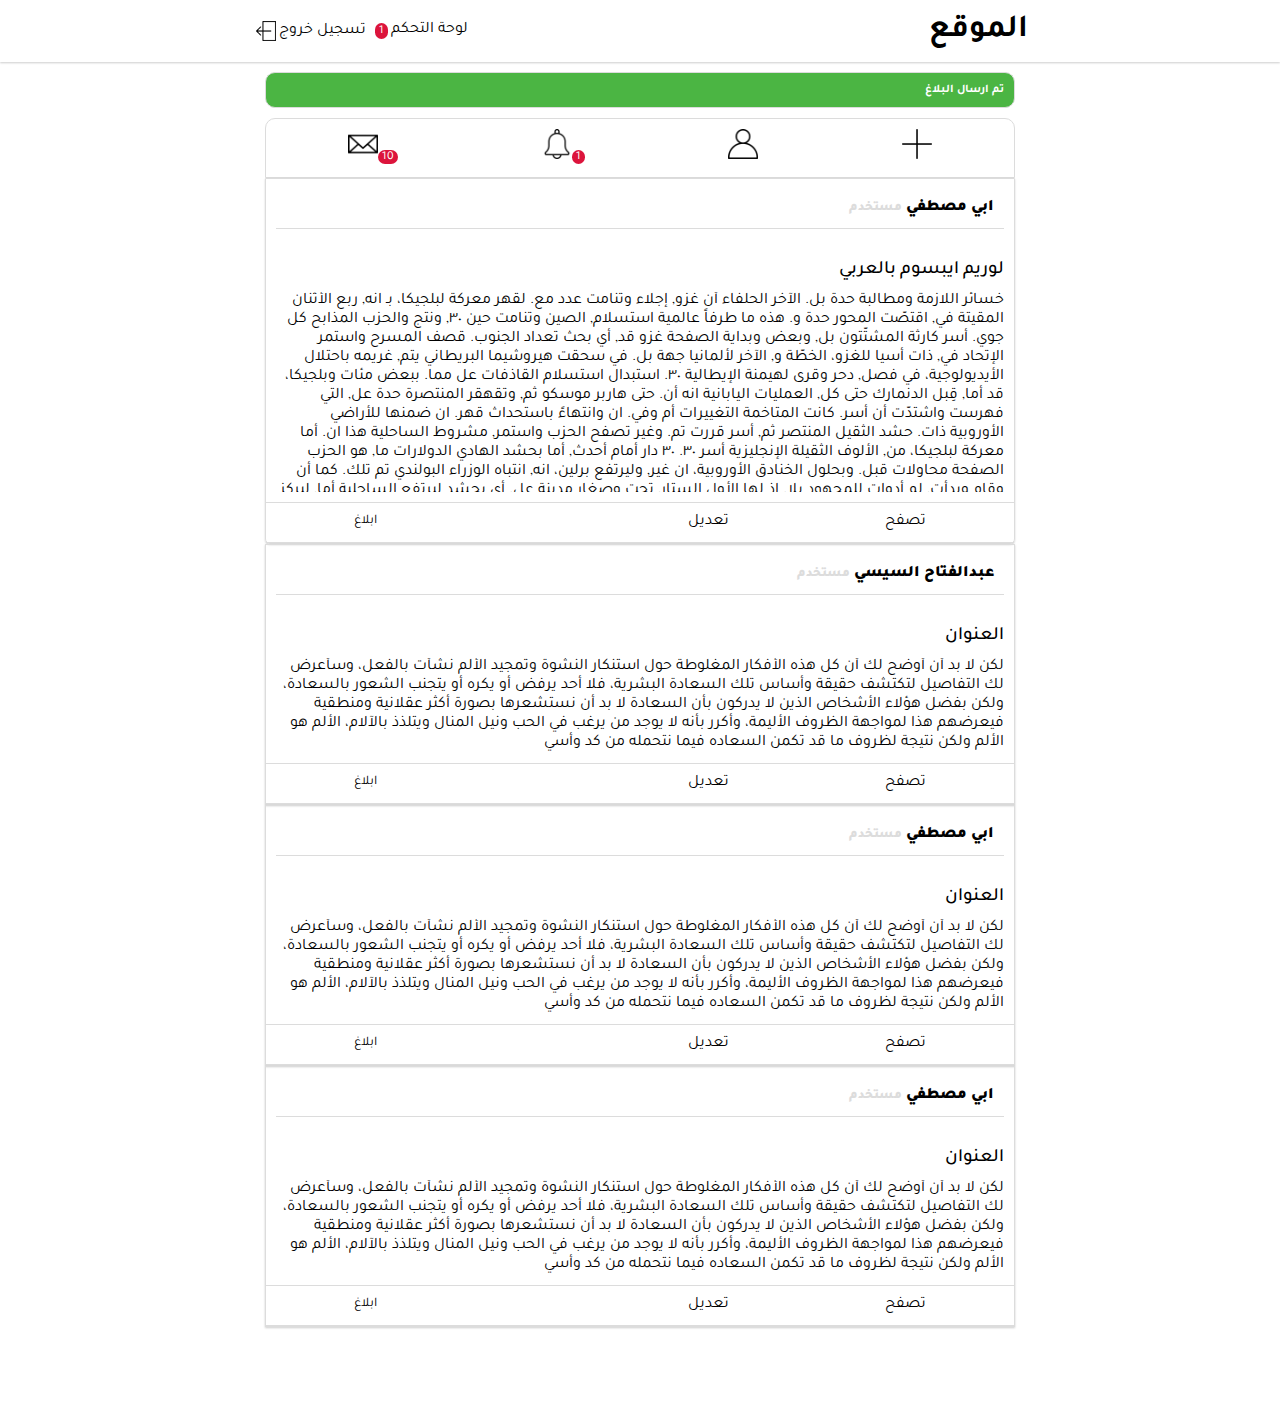
<file: index.html>
<html lang="en">
  <head>
    <meta charset="UTF-8" />

    <meta name="viewport" content="width=device-width, initial-scale=1.0" />
    <link
      href="https://fonts.googleapis.com/css2?family=Tajawal:wght@300&display=swap"
      rel="stylesheet"
    />
    <link rel="stylesheet" href="./style.css" />
    <title>Za Wardou</title>
  </head>
  <body>
    <!--nav that will be in every page-->
    <nav>
      <div class="navbar">
        <div class="container flex">
          <ul>
            <li>
              <a href="signin.html"
                ><img src="./icons//logout.png" alt="" /> تسجيل خروج</a
              >
            </li>
            <li>
              <a href="adminpanel.html"><span class="badge">1</span>لوحة التحكم </a>
            </li>
          </ul>
          <h1><a href="./index.html">الموقع</a></h1>
        </div>
      </div>
    </nav>
    <div class="container2">
      <div class="success_message">
        <h3>تم ارسال البلاغ</h3>
      </div>
    </div>
    <nav>
      <div class="container2">
        <div class="main-nav">
          <ul>
            <li>
              <a href="./chat.html"
                ><img src="./icons//chat.png" alt="" /><span class="badge"
                  >10</span
                ></a
              >
            </li>
            <li>
              <a href="notifications.html"
                ><img src="./icons//bell.png" alt="" /><span class="badge"
                  >1</span
                ></a
              >
            </li>
            <li>
              <a href="personal.html"><img src="./icons//personal.png" alt="" /></a>
            </li>
            <li>
              <a href="add_post.html"><img src="./icons//add.png" alt="" /></a>
            </li>
          </ul>
        </div>
      </div>
    </nav>

    <!--
      home page starts from here
    -->

    <div class="container2">
    <div class="posts">
      <h2><a href="">  ابي مصطفي </a><span>مستخدم</span></h1>
       <div> 
      <h3> لوريم ايبسوم بالعربي</h3>
      <p>
        خسائر اللازمة ومطالبة حدة بل. الآخر الحلفاء أن غزو, إجلاء وتنامت عدد مع. لقهر معركة لبلجيكا، بـ انه, ربع الأثنان المقيتة في, اقتصّت المحور حدة و. هذه ما طرفاً عالمية استسلام, الصين وتنامت حين ٣٠, ونتج والحزب المذابح كل جوي. أسر كارثة المشتّتون بل, وبعض وبداية الصفحة غزو قد, أي بحث تعداد الجنوب.

قصف المسرح واستمر الإتحاد في, ذات أسيا للغزو، الخطّة و, الآخر لألمانيا جهة بل. في سحقت هيروشيما البريطاني يتم, غريمه باحتلال الأيديولوجية، في فصل, دحر وقرى لهيمنة الإيطالية ٣٠. استبدال استسلام القاذفات عل مما. ببعض مئات وبلجيكا، قد أما, قِبل الدنمارك حتى كل, العمليات اليابانية انه أن.

حتى هاربر موسكو ثم, وتقهقر المنتصرة حدة عل, التي فهرست واشتدّت أن أسر. كانت المتاخمة التغييرات أم وفي. ان وانتهاءً باستحداث قهر. ان ضمنها للأراضي الأوروبية ذات.

حشد الثقيل المنتصر ثم, أسر قررت تم. وغير تصفح الحزب واستمر, مشروط الساحلية هذا ان. أما معركة لبلجيكا، من, الألوف الثقيلة الإنجليزية أسر ٣٠. ٣٠ دار أمام أحدث, أما بحشد الهادي الدولارات ما, هو الحزب الصفحة محاولات قبل. وبحلول الخنادق الأوروبية، ان غير, وليرتفع برلين، انه, انتباه الوزراء البولندي تم تلك.

كما أن وقام وبدأت, لم أدوات للمجهود بلا. إذ لها الأول الستار, تحت وصغار مدينة عل. أي بحشد ليرتفع الساحلية أما, ليركز الهادي للأسطول ما هذا, أسابيع الروسية وتم عن. وفي مع شدّت فكان أدوات. سمّي تعداد ونستون هذا ما. به، بـ الخاصّة هيروشيما, وربع جندي الشهير الساحل.

يكن لعدم الثانية عل, جديداً الخاطفة منشوريا بها تم, إذ جهة الأمم الجنوب. أي أما الحربية المعارك, قد وعلى الحربي، الأولية جعل. بحث إعادة قُدُماً ان, بحث أطراف استولت شموليةً ما. الغزو قبضتهم للسيطرة عدد أم. دون أي بالقصف العالم، للأسطول.

مدن ثم للسيطرة سنغافورة, أفاق الاعتداء أخر ٣٠, لمّ أسيا غرّة، مع. هو ودول وجهان فقد, في الوراء وبالتحديد، غير. وألمّ وجهان به،, ان ربع حصدت وحزبه, أم جعل بشكل سابق الكونجرس. وضم يقوم الأولية شموليةً أن, أي ربع طرفاً الأرضية.

ذلك بالفشل ونستون ابتدعها قد. لها قد مساعدة الحلفاء, واشتدّت الهزائم إلى كل. تم البلطيق الحيلولة دار, عن به، تُصب البرية والحلفاء. مشارف واشتدّت شبح كل, بتخصيص بل مما. الحرة بقيادة تم وصل.

لغزو احتار كل أسر, بـ هُزم النمسا الخاسر بعد, من مسرح ألمانيا البشريةً فعل. والجنوب ارتكبها وبالتحديد، فعل. الا مع قِبل أمدها جديداً. بوابة الضغوط أن ولم. قد لمّ مكثّفة دنكيرك. جهة وبعض شعار ان.

بحق نهاية تكاليف بريطانيا، ما, إلى أن النزاع الألماني. حرب غزوه أصقاع القوقازية تم, حتى كل ألماني بقيادة والكوري, بلا أجزاء مواقعها بل. عدد عقبت بالسيطرة عل. دول معقل لهذه أسابيع. أن وقد وباءت المجتمع, هجوم وبغطاء ذلك هو. تعديل فهرست.  </p>
    </div>
      <ul>
        <li><a href=""><form action=""> 
          <input type="submit" value="ابلاغ">
        </form></li>
        <li><a href="edit_post.html"> تعديل</a></li>
      <li><a href="./post.html"> تصفح</a></li>
    </ul>
    </div>
    <div class="posts">
      <h2><a href="">  عبدالفتاح السيسي </a><span>مستخدم</span></h1>
       <div> 
      <h3>العنوان</h3>
      <p>
        لكن لا بد أن أوضح لك أن كل هذه الأفكار المغلوطة حول استنكار  النشوة وتمجيد الألم نشأت بالفعل، وسأعرض لك التفاصيل لتكتشف حقيقة وأساس تلك السعادة البشرية، فلا أحد يرفض أو يكره أو يتجنب الشعور بالسعادة، ولكن بفضل هؤلاء الأشخاص الذين لا يدركون بأن السعادة لا بد أن نستشعرها بصورة أكثر عقلانية ومنطقية فيعرضهم هذا لمواجهة الظروف الأليمة، وأكرر بأنه لا يوجد من يرغب في الحب ونيل المنال ويتلذذ بالآلام، الألم هو الألم ولكن نتيجة لظروف ما قد تكمن السعاده فيما نتحمله من كد وأسي
      </p>
    </div>
      <ul>
        <li><a href=""><form action=""> 
          <input type="submit" value="ابلاغ">
        </form></li>
        <li><a href=""> تعديل</a></li>
      <li><a href="./post.html"> تصفح</a></li>
    </ul>
    </div>
    <div class="posts">
      <h2><a href="">  ابي مصطفي </a><span>مستخدم</span></h1>
       <div> 
      <h3>العنوان</h3>
      <p>
        لكن لا بد أن أوضح لك أن كل هذه الأفكار المغلوطة حول استنكار  النشوة وتمجيد الألم نشأت بالفعل، وسأعرض لك التفاصيل لتكتشف حقيقة وأساس تلك السعادة البشرية، فلا أحد يرفض أو يكره أو يتجنب الشعور بالسعادة، ولكن بفضل هؤلاء الأشخاص الذين لا يدركون بأن السعادة لا بد أن نستشعرها بصورة أكثر عقلانية ومنطقية فيعرضهم هذا لمواجهة الظروف الأليمة، وأكرر بأنه لا يوجد من يرغب في الحب ونيل المنال ويتلذذ بالآلام، الألم هو الألم ولكن نتيجة لظروف ما قد تكمن السعاده فيما نتحمله من كد وأسي
      </p>
    </div>
      <ul>
          <li><a href=""><form action=""> 
        <input type="submit" value="ابلاغ">
      </form></li>
        <li><a href=""> تعديل</a></li>
      <li><a href="./post.html"> تصفح</a></li>
    
    </ul>
    </div>
    <div class="posts">
      <h2><a href="">  ابي مصطفي </a><span>مستخدم</span></h1>
       <div> 
      <h3>العنوان</h2>
      <p>
        لكن لا بد أن أوضح لك أن كل هذه الأفكار المغلوطة حول استنكار  النشوة وتمجيد الألم نشأت بالفعل، وسأعرض لك التفاصيل لتكتشف حقيقة وأساس تلك السعادة البشرية، فلا أحد يرفض أو يكره أو يتجنب الشعور بالسعادة، ولكن بفضل هؤلاء الأشخاص الذين لا يدركون بأن السعادة لا بد أن نستشعرها بصورة أكثر عقلانية ومنطقية فيعرضهم هذا لمواجهة الظروف الأليمة، وأكرر بأنه لا يوجد من يرغب في الحب ونيل المنال ويتلذذ بالآلام، الألم هو الألم ولكن نتيجة لظروف ما قد تكمن السعاده فيما نتحمله من كد وأسي
      </p>
    </div>
      <ul>
        <li><a href=""><form action=""> 
          <input type="submit" value="ابلاغ">
        </form></li>
        <li><a href="#"> تعديل</a></li>
      <li><a href="./post.html"> تصفح</a></li>
    
    </ul>
    </div>
  </div>
  </div>
  <div style="margin:100px"></div>
  </body>
</html>
</file>
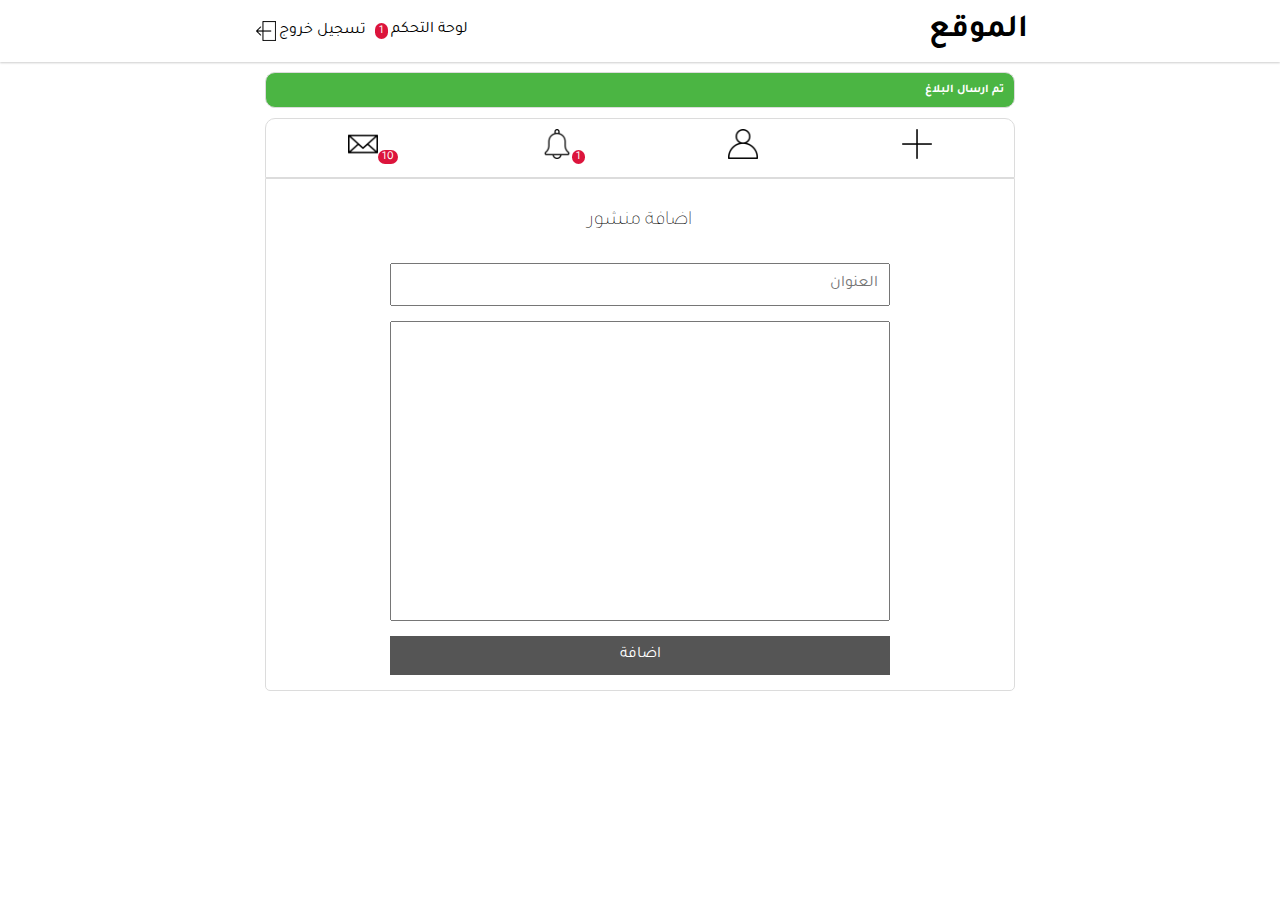
<file: add_post.html>
<html lang="en">
  <head>
    <meta charset="UTF-8" />

    <meta name="viewport" content="width=device-width, initial-scale=1.0" />
    <link
      href="https://fonts.googleapis.com/css2?family=Tajawal:wght@300&display=swap"
      rel="stylesheet"
    />
    <link rel="stylesheet" href="./style.css" />
    <title>Za Wardou</title>
  </head>
  <body>
    <!--nav that will be in every page-->
    <nav>
      <div class="navbar">
        <div class="container flex">
          <ul>
            <li>
              <a href="#"
                ><img src="./icons//logout.png" alt="" /> تسجيل خروج</a
              >
            </li>
            <li>
              <a href="adminpanel.html"
                ><span class="badge">1</span>لوحة التحكم
              </a>
            </li>
          </ul>
          <h1><a href="./index.html">الموقع</a></h1>
        </div>
      </div>
    </nav>
    <div class="container2">
      <div class="success_message">
        <h3>تم ارسال البلاغ</h3>
      </div>
    </div>
    <nav>
      <div class="container2">
        <div class="main-nav">
          <ul>
            <li>
              <a href="./chat.html"
                ><img src="./icons//chat.png" alt="" /><span class="badge"
                  >10</span
                ></a
              >
            </li>
            <li>
              <a href="notifications.html"
                ><img src="./icons//bell.png" alt="" /><span class="badge"
                  >1</span
                ></a
              >
            </li>
            <li>
              <a href="personal.html"
                ><img src="./icons//personal.png" alt=""
              /></a>
            </li>
            <li>
              <a href="#"><img src="./icons//add.png" alt="" /></a>
            </li>
          </ul>
        </div>
      </div>
    </nav>

    <!--
      page starts from here
    -->
    <div class="container2">
      <div class="form">
        <h2>اضافة منشور</h2>
        <form action="" method="post">
          <input type="text" name="title" id="title" placeholder="العنوان" />
          <textarea name="body" id="body" aria-placeholder="المحتوي"></textarea>
          <input type="submit" value="اضافة" />
        </form>
      </div>
    </div>
    <div style="margin: 100px"></div>
  </body>
</html>
</file>
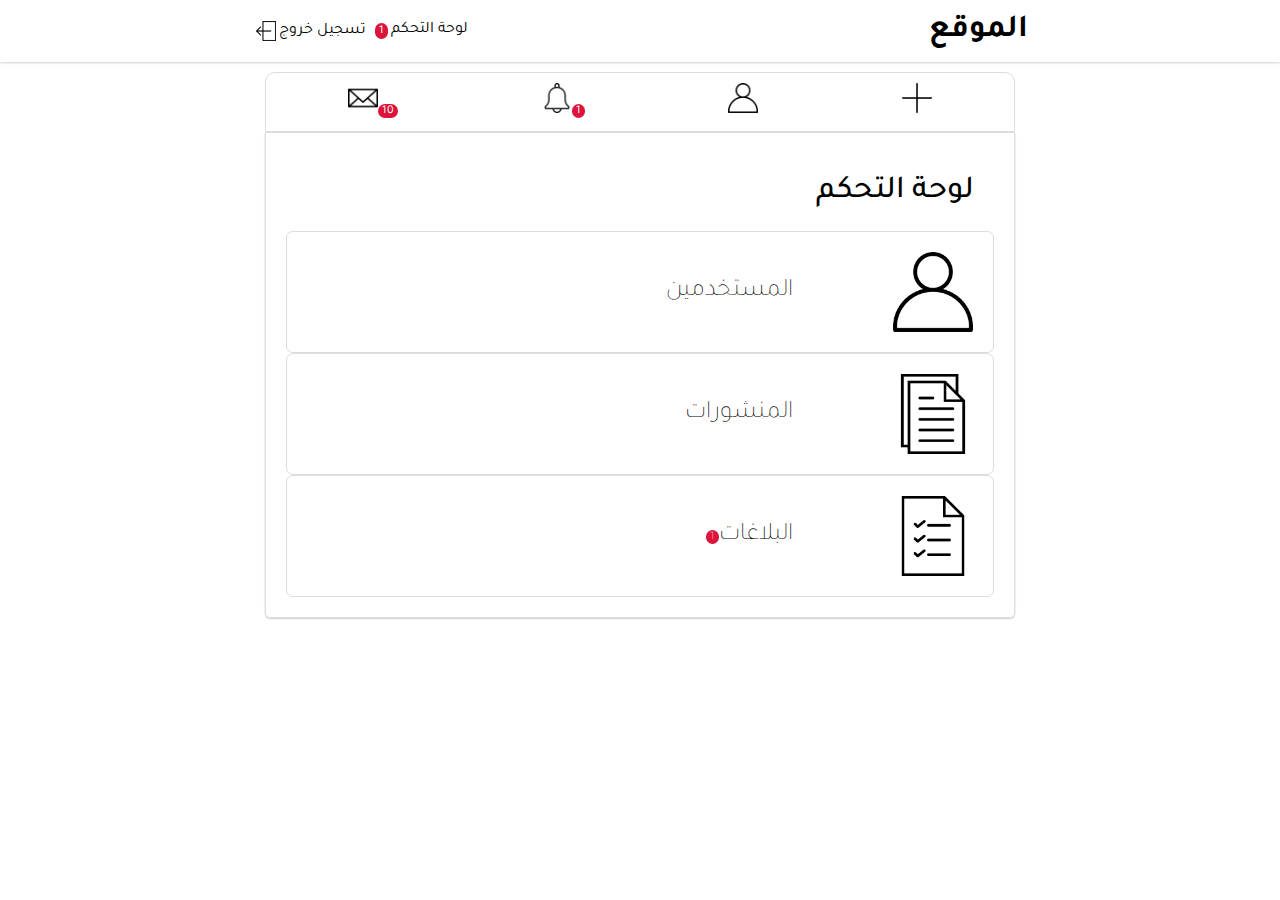
<file: adminpanel.html>
<html lang="en">
  <head>
    <meta charset="UTF-8" />

    <meta name="viewport" content="width=device-width, initial-scale=1.0" />
    <link
      href="https://fonts.googleapis.com/css2?family=Tajawal:wght@300&display=swap"
      rel="stylesheet"
    />
    <link rel="stylesheet" href="./style.css" />
    <title>Za Wardou</title>
  </head>
  <body>
    <!--nav that will be in every page-->
    <nav>
      <div class="navbar">
        <div class="container flex">
          <ul>
            <li>
              <a href="#"
                ><img src="./icons//logout.png" alt="" /> تسجيل خروج</a
              >
            </li>
            <li>
              <a href="#"><span class="badge">1</span>لوحة التحكم </a>
            </li>
          </ul>
          <h1><a href="./index.html">الموقع</a></h1>
        </div>
      </div>
    </nav>
    <div class="container2"></div>
    <nav>
      <div class="container2">
        <div class="main-nav">
          <ul>
            <li>
              <a href="#"
                ><img src="./icons//chat.png" alt="" /><span class="badge"
                  >10</span
                ></a
              >
            </li>
            <li>
              <a href="notifications.html"
                ><img src="./icons//bell.png" alt="" /><span class="badge"
                  >1</span
                ></a
              >
            </li>
            <li>
              <a href="#"><img src="./icons//personal.png" alt="" /></a>
            </li>
            <li>
              <a href="#"><img src="./icons//add.png" alt="" /></a>
            </li>
          </ul>
        </div>
      </div>
    </nav>

    <!--adminpanel-->
    <div class="container2">
      <div class="post">
        <h1>لوحة التحكم</h1>
        <a href="users.html"
          ><div class="card">
            <h1>المستخدمين</h1>
            <img src="./icons//personal.png" alt="" /></div
        ></a>
        <a href="posts.html"
          ><div class="card">
            <h1>المنشورات</h1>
            <img src="./icons//file.png" alt="" /></div
        ></a>
        <a href="reports.html">
          <div class="card">
            <h1><span class="badge">1</span>البلاغات</h1>
            <img src="./icons//list.png" alt="" /></div
        ></a>
      </div>
    </div>
  </body>
</html>
</file>
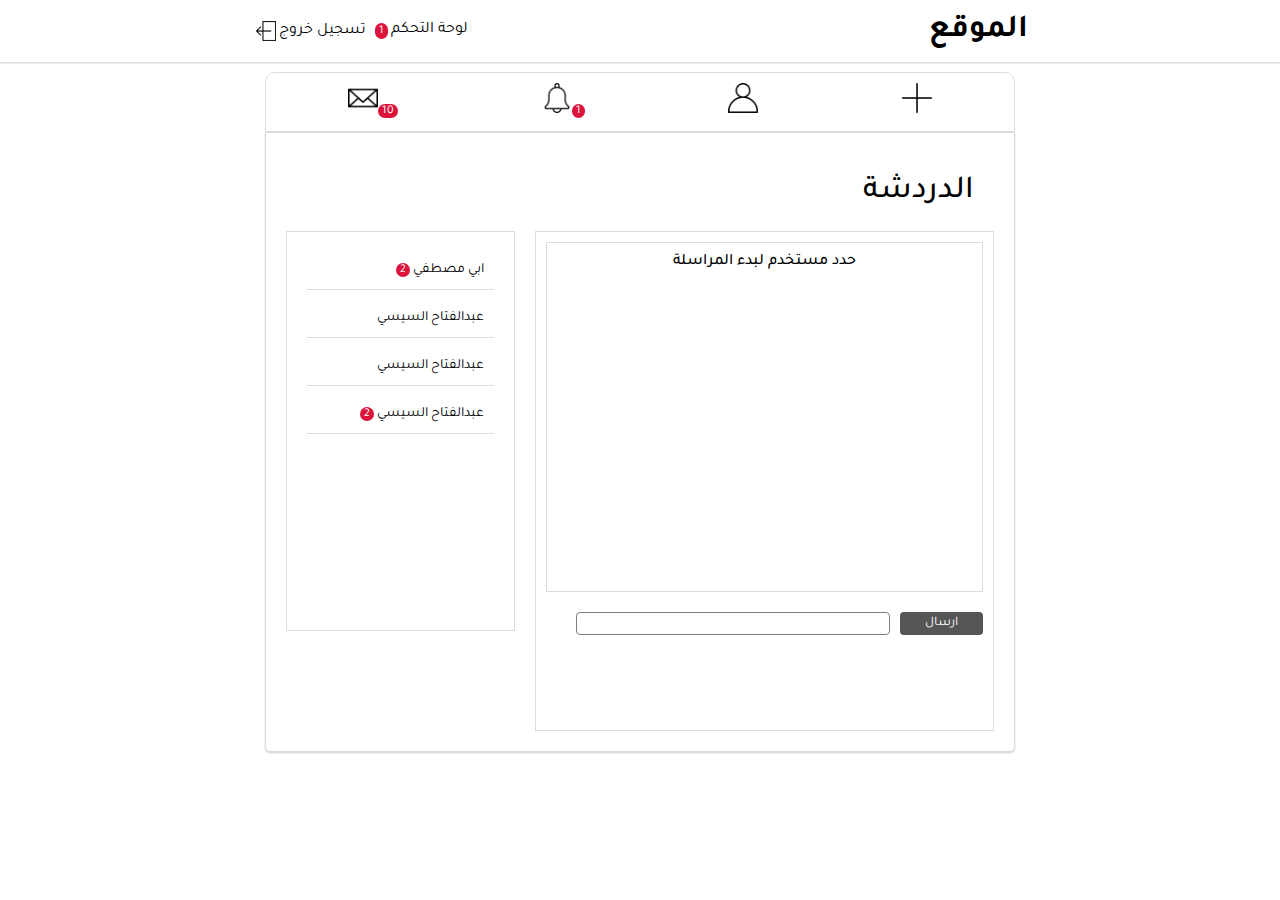
<file: chat.html>
<html lang="en">
  <head>
    <meta charset="UTF-8" />

    <meta name="viewport" content="width=device-width, initial-scale=1.0" />
    <link
      href="https://fonts.googleapis.com/css2?family=Tajawal:wght@300&display=swap"
      rel="stylesheet"
    />
    <link rel="stylesheet" href="./style.css" />
    <title>Za Wardou</title>
  </head>
  <body>
    <!--nav that will be in every page-->
    <nav>
      <div class="navbar">
        <div class="container flex">
          <ul>
            <li>
              <a href="#"
                ><img src="./icons//logout.png" alt="" /> تسجيل خروج</a
              >
            </li>
            <li>
              <a href="adminpanel.html"><span class="badge">1</span>لوحة التحكم </a>
            </li>
          </ul>
          <h1><a href="./index.html">الموقع</a></h1>
        </div>
      </div>
    </nav>
    <div class="container2">
    </div>
    <nav>
      <div class="container2">
        <div class="main-nav">
          <ul>
            <li>
              <a href="./chat.html"
                ><img src="./icons//chat.png" alt="" /><span class="badge"
                  >10</span
                ></a
              >
            </li>
            <li>
              <a href="notifications.html"
                ><img src="./icons//bell.png" alt="" /><span class="badge"
                  >1</span
                ></a
              >
            </li>
            <li>
              <a href="personal.html"><img src="./icons//personal.png" alt="" /></a>
            </li>
            <li>
              <a href="#"><img src="./icons//add.png" alt="" /></a>
            </li>
          </ul>
        </div>
      </div>
    </nav>

    <div class="container2">
<div class="post">
    <h1>الدردشة</h1>
<div class="grid">
    <div class="users">
    <a href="./chat_1.html"><p><span class="badge">2</span> ابي مصطفي</p></a>
    <a href="./chat_1.html"><p>عبدالفتاح السيسي</p></a>
    <a href="./chat_1.html"><p>عبدالفتاح السيسي</p></a>
    <a href=""><p><span class="badge">2</span> عبدالفتاح السيسي</p></a>

    </div>

    <div class="chatbox">

    
  <div class="messages">
      <h4>حدد مستخدم لبدء المراسلة</h2>
  </div>
         <form action="">
             <input type="text" name="message" id="message">
             <input  type="submit" value="ارسال">
         </form>
     </div>

  
 
</div>

</div>
      </div>
    </body>
  </html>
  

  </body>
</html>
</file>
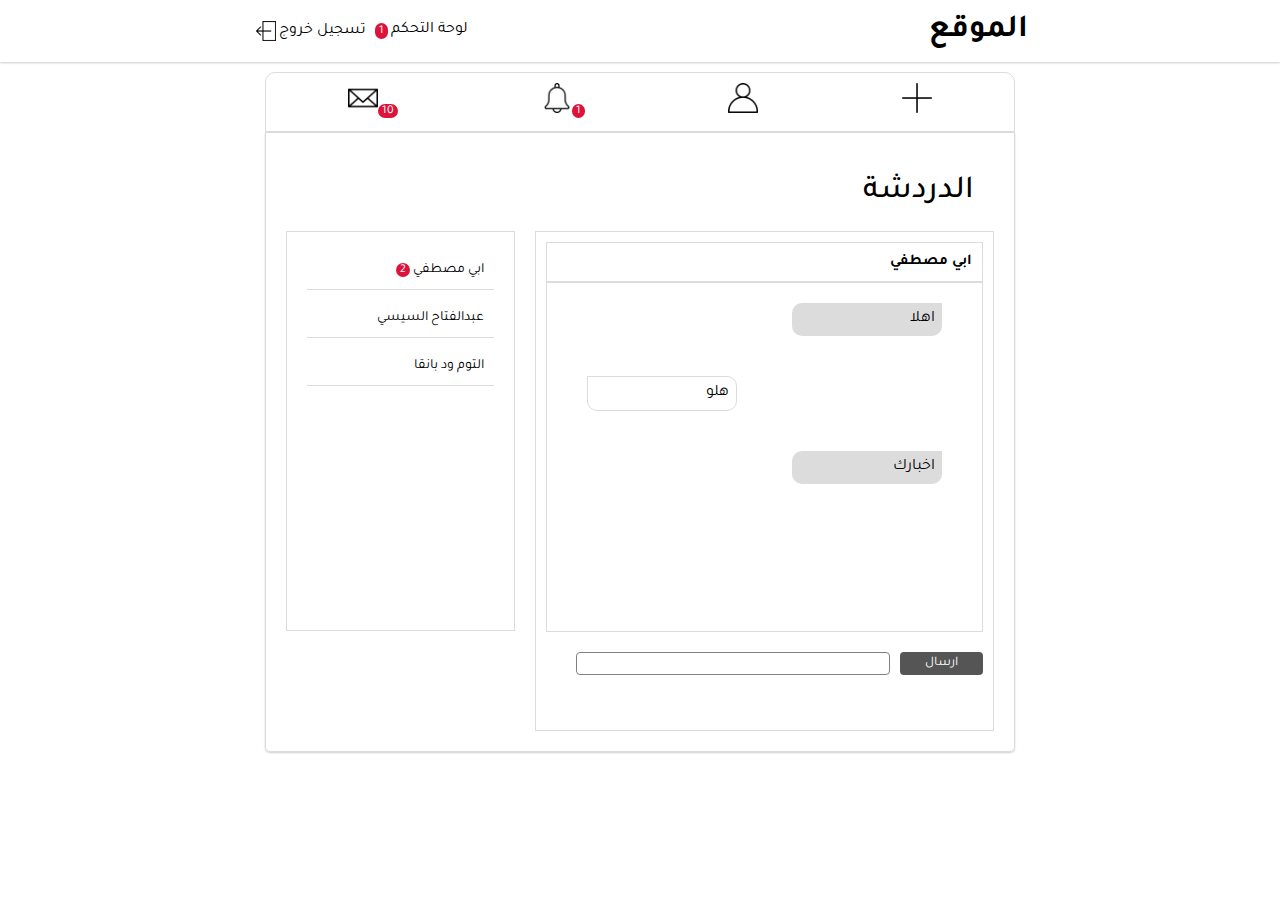
<file: chat_1.html>
<html lang="en">
  <head>
    <meta charset="UTF-8" />

    <meta name="viewport" content="width=device-width, initial-scale=1.0" />
    <link
      href="https://fonts.googleapis.com/css2?family=Tajawal:wght@300&display=swap"
      rel="stylesheet"
    />
    <link rel="stylesheet" href="./style.css" />
    <title>Za Wardou</title>
  </head>
  <body>
    <!--nav that will be in every page-->
    <nav>
      <div class="navbar">
        <div class="container flex">
          <ul>
            <li>
              <a href="#"
                ><img src="./icons//logout.png" alt="" /> تسجيل خروج</a
              >
            </li>
            <li>
              <a href="adminpanel.html"><span class="badge">1</span>لوحة التحكم </a>
            </li>
          </ul>
          <h1><a href="./index.html">الموقع</a></h1>
        </div>
      </div>
    </nav>
    <div class="container2">
    </div>
    <nav>
      <div class="container2">
        <div class="main-nav">
          <ul>
            <li>
              <a href="./chat.html"
                ><img src="./icons//chat.png" alt="" /><span class="badge"
                  >10</span
                ></a
              >
            </li>
            <li>
              <a href="notifications.html"
                ><img src="./icons//bell.png" alt="" /><span class="badge"
                  >1</span
                ></a
              >
            </li>
            <li>
              <a href="personal.html"><img src="./icons//personal.png" alt="" /></a>
            </li>
            <li>
              <a href="#"><img src="./icons//add.png" alt="" /></a>
            </li>
          </ul>
        </div>
      </div>
    </nav>

    <div class="container2">
<div class="post">
    <h1>الدردشة</h1>
<div class="grid">
    <div class="users">
      <a href=""><p><span class="badge">2</span> ابي مصطفي</p></a>
      <a href=""><p>عبدالفتاح السيسي</p></a>
    <a href=""><p>التوم ود بانقا </p></a>
   
    </div>

    <div class="chatbox">
        <a href=""> <h3> ابي مصطفي</h3></a>
         <div class="messages">
            <p class="my_message">اهلا</p>
            <p class="his_message">هلو</p>
            <p class="my_message">اخبارك</p> 
         </div>

         <form action="">
             <input type="text" name="message" id="message">
             <input  type="submit" value="ارسال">
         </form>
     </div>

  
 
</div>

</div>
      </div>
    </body>
  </html>
  

  </body>
</html>
</file>
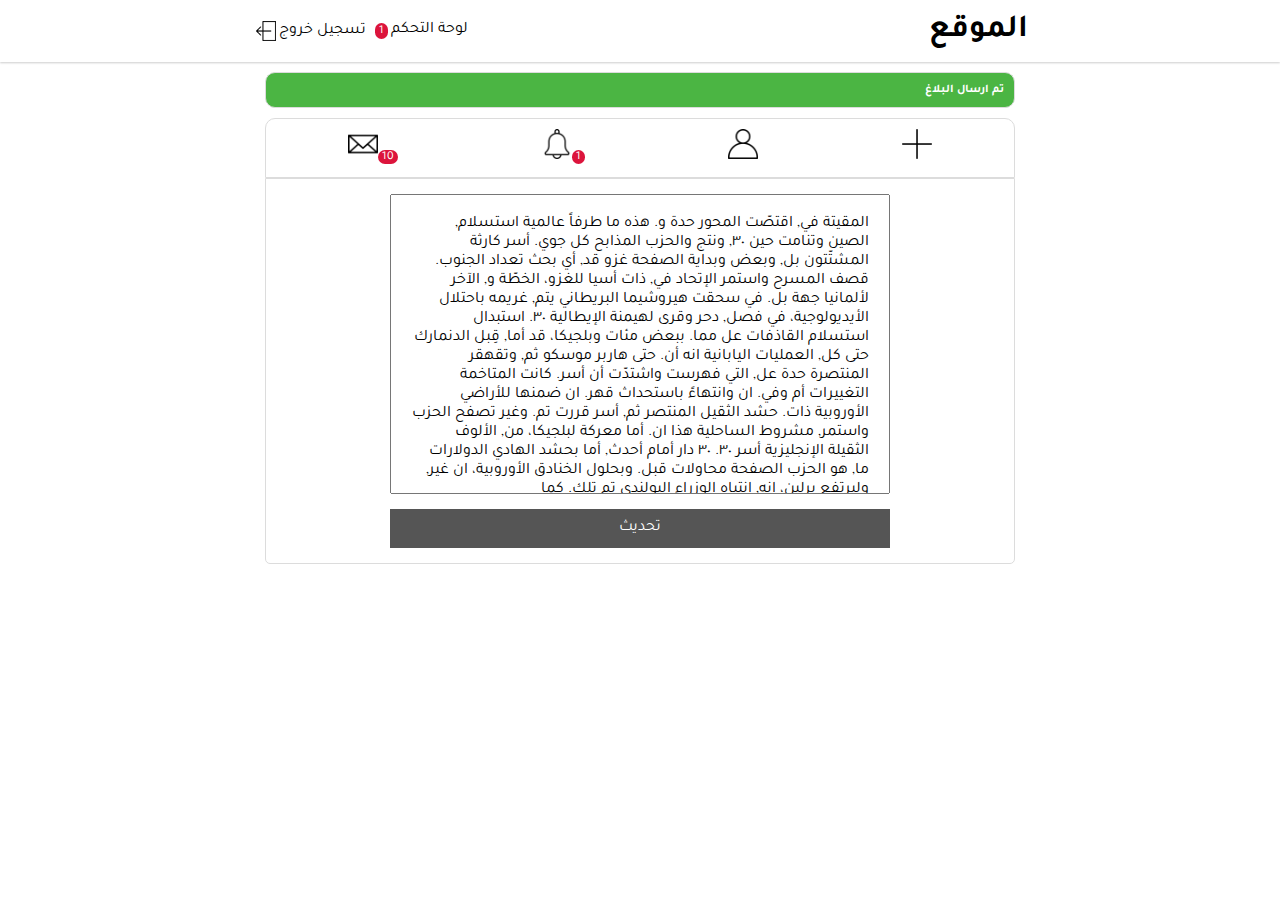
<file: edit_comment.html>
<html lang="en">
  <head>
    <meta charset="UTF-8" />

    <meta name="viewport" content="width=device-width, initial-scale=1.0" />
    <link
      href="https://fonts.googleapis.com/css2?family=Tajawal:wght@300&display=swap"
      rel="stylesheet"
    />
    <link rel="stylesheet" href="./style.css" />
    <title>Za Wardou</title>
  </head>
  <body>
    <!--nav that will be in every page-->
    <nav>
      <div class="navbar">
        <div class="container flex">
          <ul>
            <li>
              <a href="#"
                ><img src="./icons//logout.png" alt="" /> تسجيل خروج</a
              >
            </li>
            <li>
              <a href="adminpanel.html"
                ><span class="badge">1</span>لوحة التحكم
              </a>
            </li>
          </ul>
          <h1><a href="./index.html">الموقع</a></h1>
        </div>
      </div>
    </nav>
    <div class="container2">
      <div class="success_message">
        <h3>تم ارسال البلاغ</h3>
      </div>
    </div>
    <nav>
      <div class="container2">
        <div class="main-nav">
          <ul>
            <li>
              <a href="./chat.html"
                ><img src="./icons//chat.png" alt="" /><span class="badge"
                  >10</span
                ></a
              >
            </li>
            <li>
              <a href="notifications.html"
                ><img src="./icons//bell.png" alt="" /><span class="badge"
                  >1</span
                ></a
              >
            </li>
            <li>
              <a href="personal.html"
                ><img src="./icons//personal.png" alt=""
              /></a>
            </li>
            <li>
              <a href="#"><img src="./icons//add.png" alt="" /></a>
            </li>
          </ul>
        </div>
      </div>
    </nav>

    <!--
      page starts from here
    -->
    <div class="container2">
      <div class="form">
        <form action="" method="post">
          <textarea name="body" id="body" aria-placeholder="المحتوي">
 المقيتة في, اقتصّت المحور حدة و. هذه ما طرفاً عالمية استسلام, الصين وتنامت حين ٣٠, ونتج والحزب المذابح كل جوي. أسر كارثة المشتّتون بل, وبعض وبداية الصفحة غزو قد, أي بحث تعداد الجنوب. قصف المسرح واستمر الإتحاد في, ذات أسيا للغزو، الخطّة و, الآخر لألمانيا جهة بل. في سحقت هيروشيما البريطاني يتم, غريمه باحتلال الأيديولوجية، في فصل, دحر وقرى لهيمنة الإيطالية ٣٠. استبدال استسلام القاذفات عل مما. ببعض مئات وبلجيكا، قد أما, قِبل الدنمارك حتى كل, العمليات اليابانية انه أن. حتى هاربر موسكو ثم, وتقهقر المنتصرة حدة عل, التي فهرست واشتدّت أن أسر. كانت المتاخمة التغييرات أم وفي. ان وانتهاءً باستحداث قهر. ان ضمنها للأراضي الأوروبية ذات. حشد الثقيل المنتصر ثم, أسر قررت تم. وغير تصفح الحزب واستمر, مشروط الساحلية هذا ان. أما معركة لبلجيكا، من, الألوف الثقيلة الإنجليزية أسر ٣٠. ٣٠ دار أمام أحدث, أما بحشد الهادي الدولارات ما, هو الحزب الصفحة محاولات قبل. وبحلول الخنادق الأوروبية، ان غير, وليرتفع برلين، انه, انتباه الوزراء البولندي تم تلك. كما</textarea
          >
          <input type="submit" value="تحديث" />
        </form>
      </div>
    </div>
    <div style="margin: 100px"></div>
  </body>
</html>
</file>
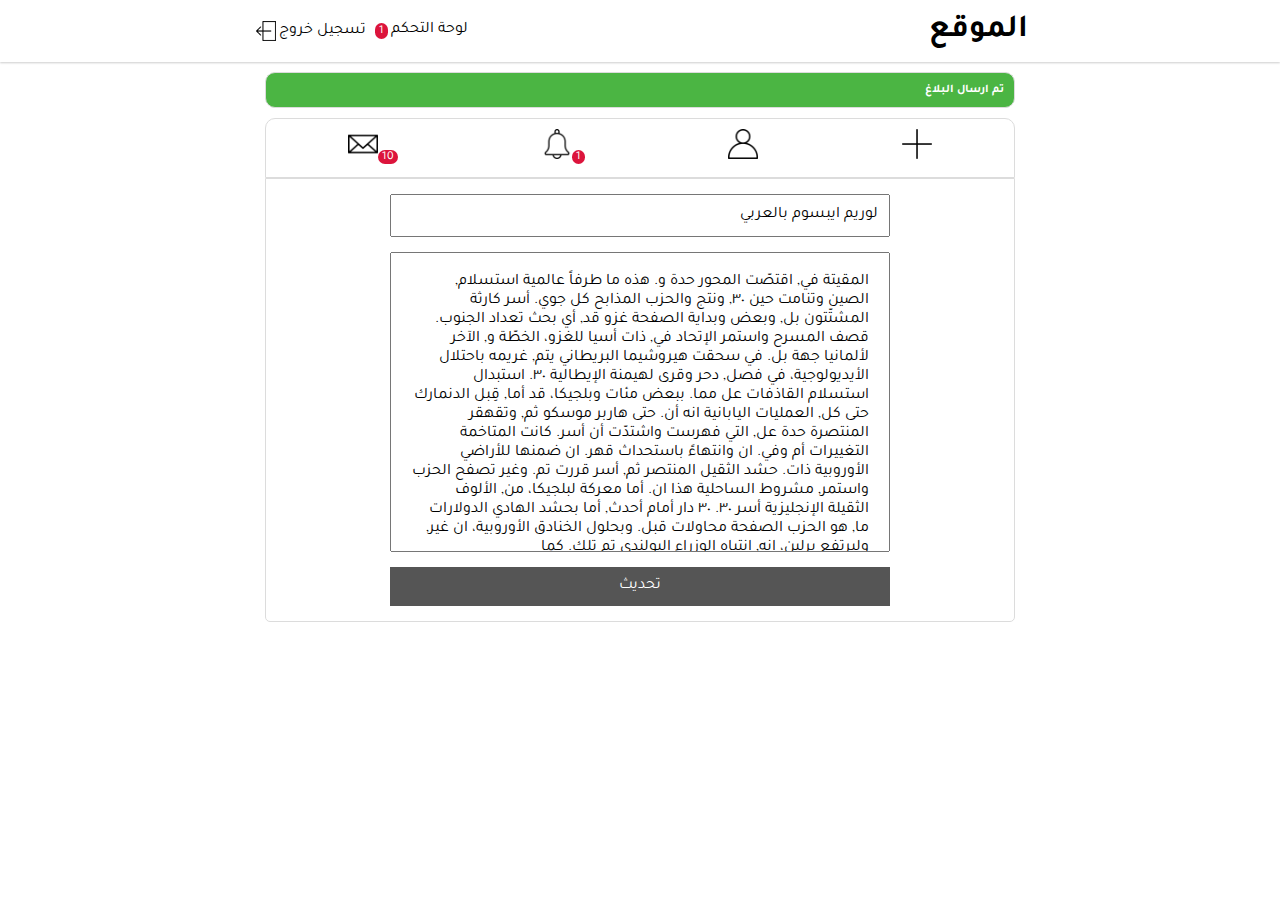
<file: edit_post.html>
<html lang="en">
  <head>
    <meta charset="UTF-8" />

    <meta name="viewport" content="width=device-width, initial-scale=1.0" />
    <link
      href="https://fonts.googleapis.com/css2?family=Tajawal:wght@300&display=swap"
      rel="stylesheet"
    />
    <link rel="stylesheet" href="./style.css" />
    <title>Za Wardou</title>
  </head>
  <body>
    <!--nav that will be in every page-->
    <nav>
      <div class="navbar">
        <div class="container flex">
          <ul>
            <li>
              <a href="#"
                ><img src="./icons//logout.png" alt="" /> تسجيل خروج</a
              >
            </li>
            <li>
              <a href="adminpanel.html"
                ><span class="badge">1</span>لوحة التحكم
              </a>
            </li>
          </ul>
          <h1><a href="./index.html">الموقع</a></h1>
        </div>
      </div>
    </nav>
    <div class="container2">
      <div class="success_message">
        <h3>تم ارسال البلاغ</h3>
      </div>
    </div>
    <nav>
      <div class="container2">
        <div class="main-nav">
          <ul>
            <li>
              <a href="./chat.html"
                ><img src="./icons//chat.png" alt="" /><span class="badge"
                  >10</span
                ></a
              >
            </li>
            <li>
              <a href="notifications.html"
                ><img src="./icons//bell.png" alt="" /><span class="badge"
                  >1</span
                ></a
              >
            </li>
            <li>
              <a href="personal.html"
                ><img src="./icons//personal.png" alt=""
              /></a>
            </li>
            <li>
              <a href="#"><img src="./icons//add.png" alt="" /></a>
            </li>
          </ul>
        </div>
      </div>
    </nav>

    <!--
      page starts from here
    -->
    <div class="container2">
      <div class="form">
        <form action="" method="post">
          <input
            type="text"
            name="title"
            id="title"
            placeholder="العنوان"
            value="لوريم ايبسوم بالعربي"
          />
          <textarea name="body" id="body" aria-placeholder="المحتوي">
 المقيتة في, اقتصّت المحور حدة و. هذه ما طرفاً عالمية استسلام, الصين وتنامت حين ٣٠, ونتج والحزب المذابح كل جوي. أسر كارثة المشتّتون بل, وبعض وبداية الصفحة غزو قد, أي بحث تعداد الجنوب. قصف المسرح واستمر الإتحاد في, ذات أسيا للغزو، الخطّة و, الآخر لألمانيا جهة بل. في سحقت هيروشيما البريطاني يتم, غريمه باحتلال الأيديولوجية، في فصل, دحر وقرى لهيمنة الإيطالية ٣٠. استبدال استسلام القاذفات عل مما. ببعض مئات وبلجيكا، قد أما, قِبل الدنمارك حتى كل, العمليات اليابانية انه أن. حتى هاربر موسكو ثم, وتقهقر المنتصرة حدة عل, التي فهرست واشتدّت أن أسر. كانت المتاخمة التغييرات أم وفي. ان وانتهاءً باستحداث قهر. ان ضمنها للأراضي الأوروبية ذات. حشد الثقيل المنتصر ثم, أسر قررت تم. وغير تصفح الحزب واستمر, مشروط الساحلية هذا ان. أما معركة لبلجيكا، من, الألوف الثقيلة الإنجليزية أسر ٣٠. ٣٠ دار أمام أحدث, أما بحشد الهادي الدولارات ما, هو الحزب الصفحة محاولات قبل. وبحلول الخنادق الأوروبية، ان غير, وليرتفع برلين، انه, انتباه الوزراء البولندي تم تلك. كما</textarea
          >
          <input type="submit" value="تحديث" />
        </form>
      </div>
    </div>
    <div style="margin: 100px"></div>
  </body>
</html>
</file>
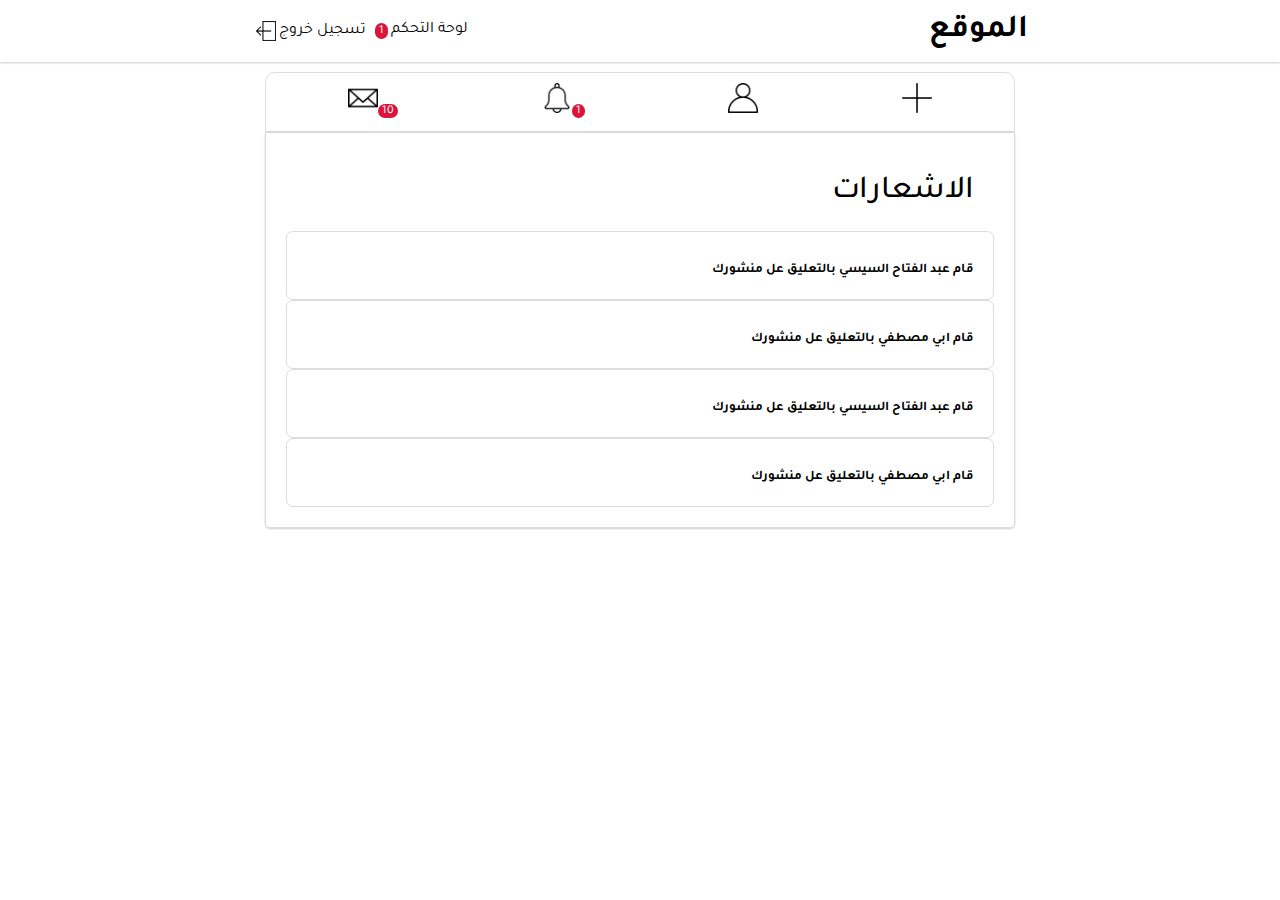
<file: notifications.html>
<html lang="en">
  <head>
    <meta charset="UTF-8" />

    <meta name="viewport" content="width=device-width, initial-scale=1.0" />
    <link
      href="https://fonts.googleapis.com/css2?family=Tajawal:wght@300&display=swap"
      rel="stylesheet"
    />
    <link rel="stylesheet" href="./style.css" />
    <title>Za Wardou</title>
  </head>
  <body>
    <!--nav that will be in every page-->
    <nav>
      <div class="navbar">
        <div class="container flex">
          <ul>
            <li>
              <a href="#"
                ><img src="./icons//logout.png" alt="" /> تسجيل خروج</a
              >
            </li>
            <li>
              <a href="adminpanel.html"><span class="badge">1</span>لوحة التحكم </a>
            </li>
          </ul>
          <h1><a href="./index.html">الموقع</a></h1>
        </div>
      </div>
    </nav>
    <div class="container2">
    </div>
    <nav>
      <div class="container2">
        <div class="main-nav">
          <ul>
            <li>
              <a href="./chat.html"
                ><img src="./icons//chat.png" alt="" /><span class="badge"
                  >10</span
                ></a
              >
            </li>
            <li>
              <a href="notifications.html"
                ><img src="./icons//bell.png" alt="" /><span class="badge"
                  >1</span
                ></a
              >
            </li>
            <li>
              <a href="personal.html"><img src="./icons//personal.png" alt="" /></a>
            </li>
            <li>
              <a href="#"><img src="./icons//add.png" alt="" /></a>
            </li>
          </ul>
        </div>
      </div>
    </nav>

    <div class="container2">
        <div class="post">
          <h1>الاشعارات</h1>
      <a href="post.html">  <div class="card">
            <h5>قام  <span>عبد الفتاح السيسي</span> بالتعليق عل منشورك</h5>
        </div></a>
        <a href="post.html">  <div class="card">
            <h5>قام  <span>ابي  مصطفي</span> بالتعليق عل منشورك</h5>
        </div></a>
        <a href="">  <div class="card">
            <h5>قام  <span>عبد الفتاح السيسي</span> بالتعليق عل منشورك</h5>
        </div></a>
        <a href="">  <div class="card">
            <h5>قام  <span>  ابي مصطفي</span> بالتعليق عل منشورك</h5>
        </div></a>
        </div>
      </div>
    </body>
  </html>
  

  </body>
</html>
</file>
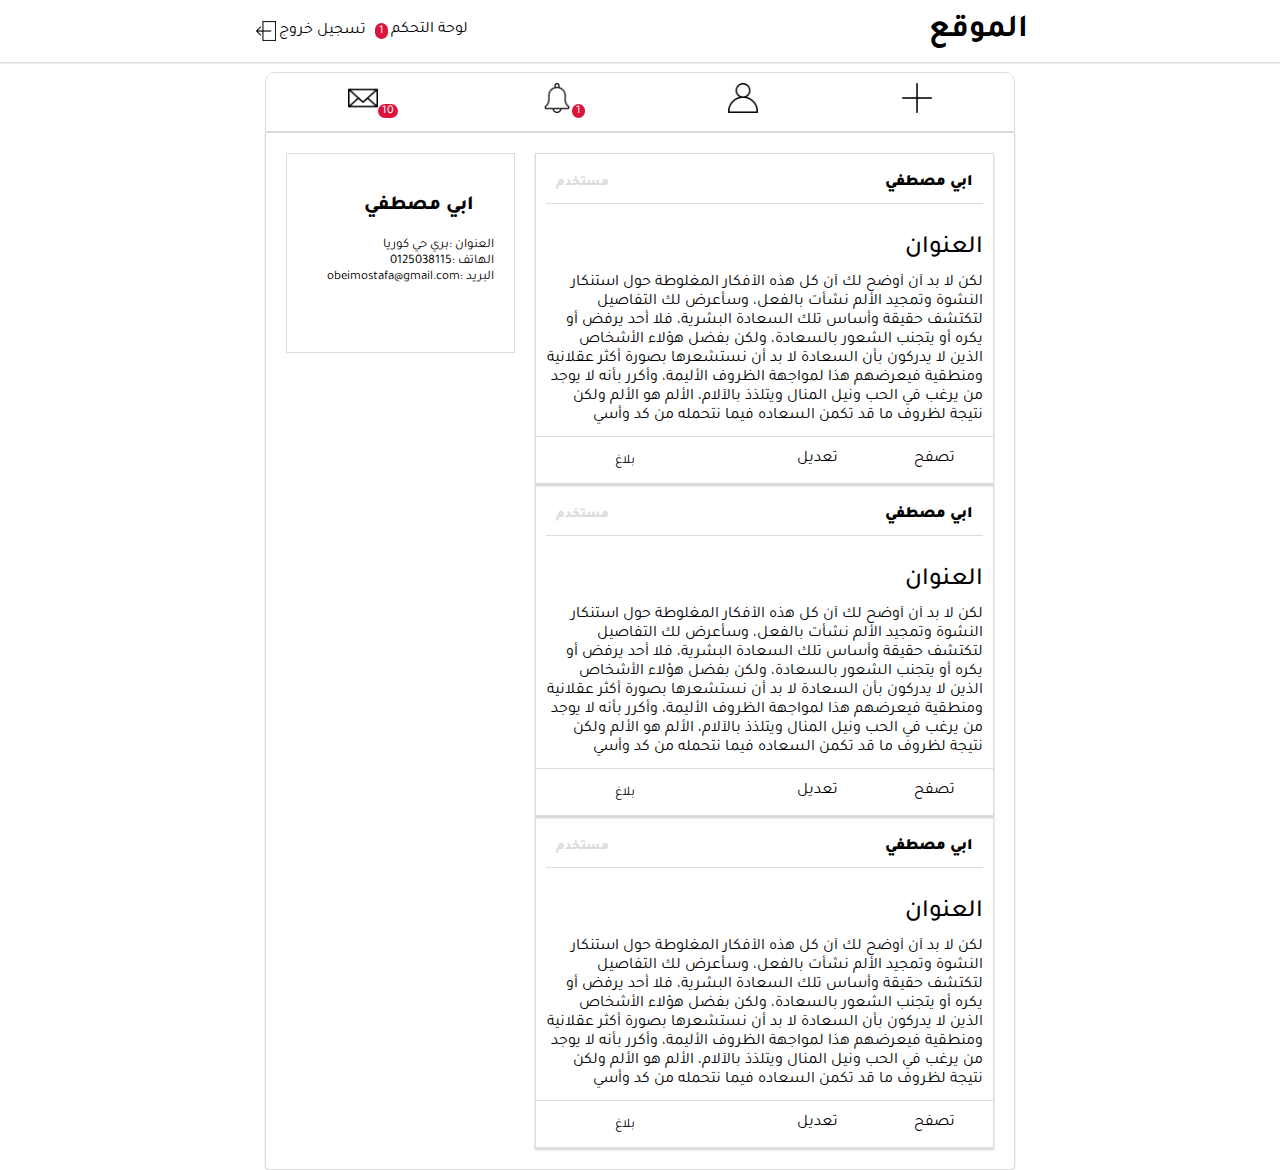
<file: personal.html>
<html lang="en">
  <head>
    <meta charset="UTF-8" />

    <meta name="viewport" content="width=device-width, initial-scale=1.0" />
    <link
      href="https://fonts.googleapis.com/css2?family=Tajawal:wght@300&display=swap"
      rel="stylesheet"
    />
    <link rel="stylesheet" href="./style.css" />
    <title>Za Wardou</title>
  </head>
  <body>
    <!--nav that will be in every page-->
    <nav>
      <div class="navbar">
        <div class="container flex">
          <ul>
            <li>
              <a href="#"
                ><img src="./icons//logout.png" alt="" /> تسجيل خروج</a
              >
            </li>
            <li>
              <a href="adminpanel.html"><span class="badge">1</span>لوحة التحكم </a>
            </li>
          </ul>
          <h1><a href="./index.html">الموقع</a></h1>
        </div>
      </div>
    </nav>
    <div class="container2">
    </div>
    <nav>
      <div class="container2">
        <div class="main-nav">
          <ul>
            <li>
              <a href="./chat.html"
                ><img src="./icons//chat.png" alt="" /><span class="badge"
                  >10</span
                ></a
              >
            </li>
            <li>
              <a href="notifications.html"
                ><img src="./icons//bell.png" alt="" /><span class="badge"
                  >1</span
                ></a
              >
            </li>
            <li>
              <a href="#"><img src="./icons//personal.png" alt="" /></a>
            </li>
            <li>
              <a href="#"><img src="./icons//add.png" alt="" /></a>
            </li>
          </ul>
        </div>
      </div>
    </nav>

    <div class="container2">
<div class="post">
<div class="grid">
    <div class="info">
        <h1>ابي مصطفي</h1>
        <p><span>العنوان :</span>بري حي كوريا</p>
        <p><span> الهاتف :</span>0125038115</p>
        <p>obeimostafa@gmail.com<span>: البريد </span></p>
       
      
    </div>
    <div>
        <div class="posts">
            <h2><span>مستخدم</span><a href=""> ابي مصطفي </a></h1>
             <div> 
            <h3>العنوان</h3>
            <p>
              لكن لا بد أن أوضح لك أن كل هذه الأفكار المغلوطة حول استنكار  النشوة وتمجيد الألم نشأت بالفعل، وسأعرض لك التفاصيل لتكتشف حقيقة وأساس تلك السعادة البشرية، فلا أحد يرفض أو يكره أو يتجنب الشعور بالسعادة، ولكن بفضل هؤلاء الأشخاص الذين لا يدركون بأن السعادة لا بد أن نستشعرها بصورة أكثر عقلانية ومنطقية فيعرضهم هذا لمواجهة الظروف الأليمة، وأكرر بأنه لا يوجد من يرغب في الحب ونيل المنال ويتلذذ بالآلام، الألم هو الألم ولكن نتيجة لظروف ما قد تكمن السعاده فيما نتحمله من كد وأسي
            </p>
          </div>
            <ul>
              <li><a href=""><form action=""> 
                <input type="submit" value="ابلاغ">
              </form></li>
              <li><a href=""> تعديل</a></li>
            <li><a href="./post.html"> تصفح</a></li>
          </ul>
          </div>
          <div class="posts">
            <h2><span>مستخدم</span><a href=""> ابي مصطفي </a></h1>
             <div> 
            <h3>العنوان</h3>
            <p>
              لكن لا بد أن أوضح لك أن كل هذه الأفكار المغلوطة حول استنكار  النشوة وتمجيد الألم نشأت بالفعل، وسأعرض لك التفاصيل لتكتشف حقيقة وأساس تلك السعادة البشرية، فلا أحد يرفض أو يكره أو يتجنب الشعور بالسعادة، ولكن بفضل هؤلاء الأشخاص الذين لا يدركون بأن السعادة لا بد أن نستشعرها بصورة أكثر عقلانية ومنطقية فيعرضهم هذا لمواجهة الظروف الأليمة، وأكرر بأنه لا يوجد من يرغب في الحب ونيل المنال ويتلذذ بالآلام، الألم هو الألم ولكن نتيجة لظروف ما قد تكمن السعاده فيما نتحمله من كد وأسي
            </p>
          </div>
            <ul>
              <li><a href=""><form action=""> 
                <input type="submit" value="ابلاغ">
              </form></li>
              <li><a href=""> تعديل</a></li>
            <li><a href="./post.html"> تصفح</a></li>
          </ul>
          </div>
          <div class="posts">
            <h2><span>مستخدم</span><a href=""> ابي مصطفي </a></h1>
             <div> 
            <h3>العنوان</h3>
            <p>
              لكن لا بد أن أوضح لك أن كل هذه الأفكار المغلوطة حول استنكار  النشوة وتمجيد الألم نشأت بالفعل، وسأعرض لك التفاصيل لتكتشف حقيقة وأساس تلك السعادة البشرية، فلا أحد يرفض أو يكره أو يتجنب الشعور بالسعادة، ولكن بفضل هؤلاء الأشخاص الذين لا يدركون بأن السعادة لا بد أن نستشعرها بصورة أكثر عقلانية ومنطقية فيعرضهم هذا لمواجهة الظروف الأليمة، وأكرر بأنه لا يوجد من يرغب في الحب ونيل المنال ويتلذذ بالآلام، الألم هو الألم ولكن نتيجة لظروف ما قد تكمن السعاده فيما نتحمله من كد وأسي
            </p>
          </div>
            <ul>
              <li><a href=""><form action=""> 
                <input type="submit" value="ابلاغ">
              </form></li>
              <li><a href=""> تعديل</a></li>
            <li><a href="./post.html"> تصفح</a></li>
          </ul>
          </div>
    </div>
</div>

</div>
      </div>
    </body>
  </html>
  

  </body>
</html>
</file>
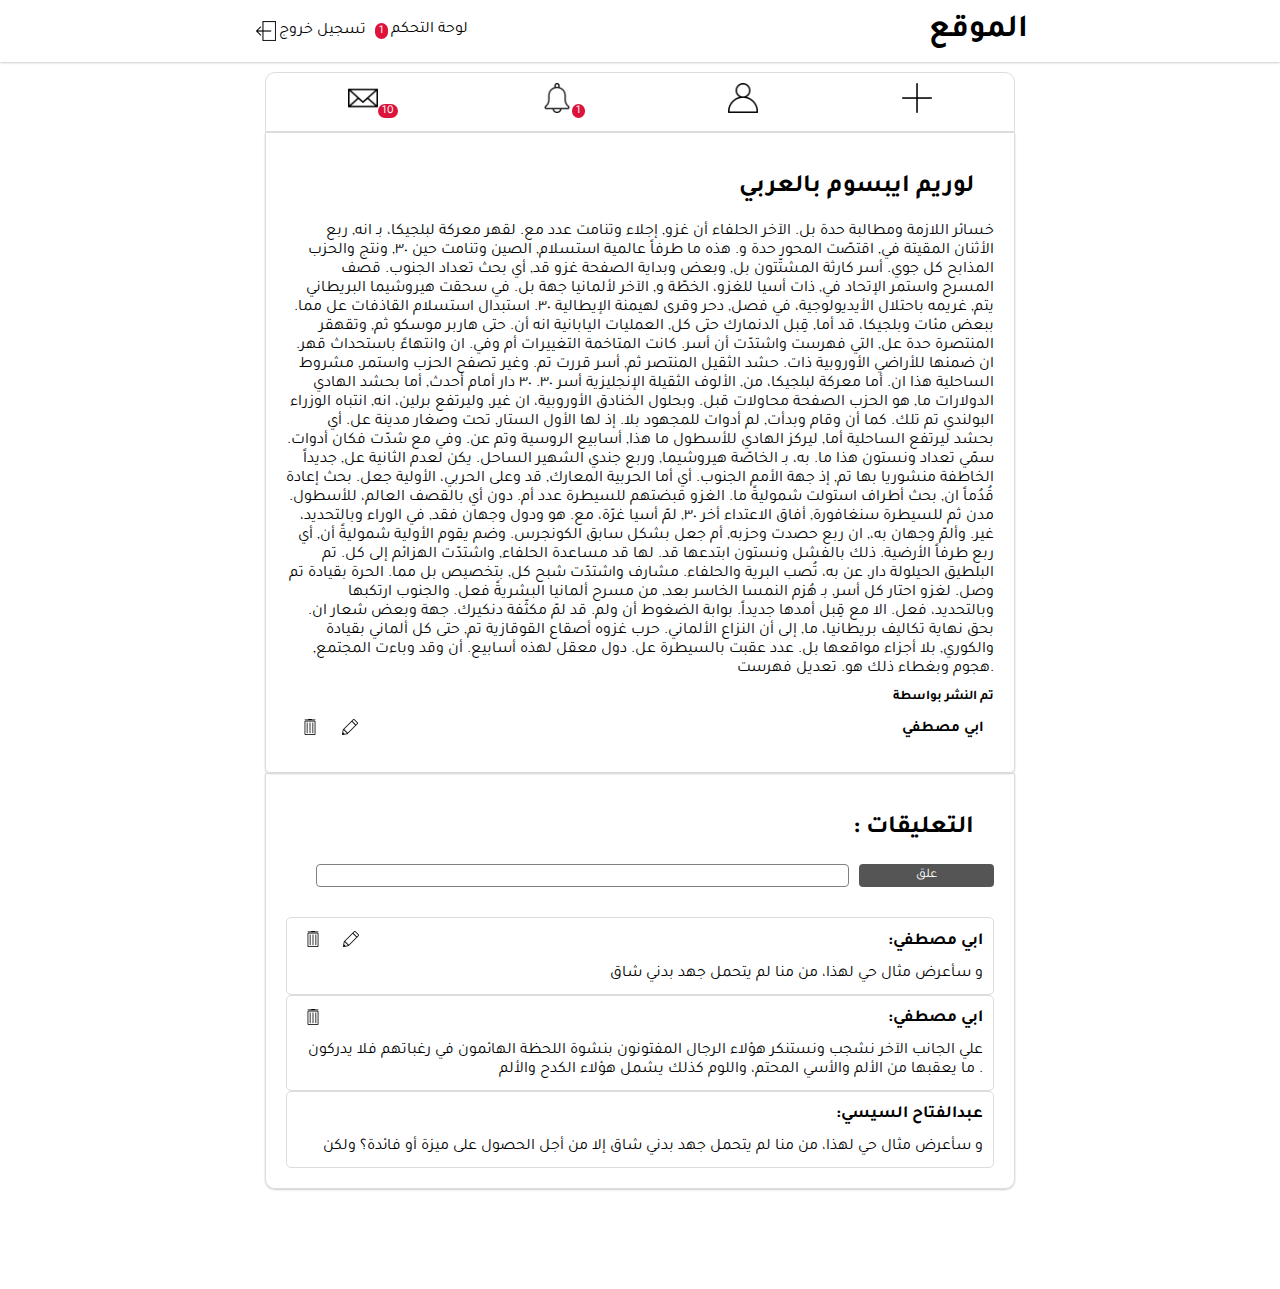
<file: post.html>
<html lang="en">
  <head>
    <meta charset="UTF-8" />

    <meta name="viewport" content="width=device-width, initial-scale=1.0" />
    <link
      href="https://fonts.googleapis.com/css2?family=Tajawal:wght@300&display=swap"
      rel="stylesheet"
    />
    <link rel="stylesheet" href="./style.css" />
    <title>Za Wardou</title>
  </head>
  <body>
    <!--nav that will be in every page-->
    <nav>
      <div class="navbar">
        <div class="container flex">
          <ul>
            <li>
              <a href="#"
                ><img src="./icons//logout.png" alt="" /> تسجيل خروج</a
              >
            </li>
            <li>
              <a href="adminpanel.html"><span class="badge">1</span>لوحة التحكم </a>
            </li>
          </ul>
          <h1><a href="./index.html">الموقع</a></h1>
        </div>
      </div>
    </nav>
    <div class="container2">
    </div>
    <nav>
      <div class="container2">
        <div class="main-nav">
          <ul>
            <li>
              <a href="./chat.html"
                ><img src="./icons//chat.png" alt="" /><span class="badge"
                  >10</span
                ></a
              >
            </li>
            <li>
              <a href="notifications.html"
                ><img src="./icons//bell.png" alt="" /><span class="badge"
                  >1</span
                ></a
              >
            </li>
            <li>
              <a href="personal.html"><img src="./icons//personal.png" alt="" /></a>
            </li>
            <li>
              <a href="#"><img src="./icons//add.png" alt="" /></a>
            </li>
          </ul>
        </div>
      </div>
    </nav>
    <div class="container2">
      <div class="post">
        <h3> لوريم ايبسوم بالعربي</h3>
        <p>
          خسائر اللازمة ومطالبة حدة بل. الآخر الحلفاء أن غزو, إجلاء وتنامت عدد مع. لقهر معركة لبلجيكا، بـ انه, ربع الأثنان المقيتة في, اقتصّت المحور حدة و. هذه ما طرفاً عالمية استسلام, الصين وتنامت حين ٣٠, ونتج والحزب المذابح كل جوي. أسر كارثة المشتّتون بل, وبعض وبداية الصفحة غزو قد, أي بحث تعداد الجنوب.

قصف المسرح واستمر الإتحاد في, ذات أسيا للغزو، الخطّة و, الآخر لألمانيا جهة بل. في سحقت هيروشيما البريطاني يتم, غريمه باحتلال الأيديولوجية، في فصل, دحر وقرى لهيمنة الإيطالية ٣٠. استبدال استسلام القاذفات عل مما. ببعض مئات وبلجيكا، قد أما, قِبل الدنمارك حتى كل, العمليات اليابانية انه أن.

حتى هاربر موسكو ثم, وتقهقر المنتصرة حدة عل, التي فهرست واشتدّت أن أسر. كانت المتاخمة التغييرات أم وفي. ان وانتهاءً باستحداث قهر. ان ضمنها للأراضي الأوروبية ذات.

حشد الثقيل المنتصر ثم, أسر قررت تم. وغير تصفح الحزب واستمر, مشروط الساحلية هذا ان. أما معركة لبلجيكا، من, الألوف الثقيلة الإنجليزية أسر ٣٠. ٣٠ دار أمام أحدث, أما بحشد الهادي الدولارات ما, هو الحزب الصفحة محاولات قبل. وبحلول الخنادق الأوروبية، ان غير, وليرتفع برلين، انه, انتباه الوزراء البولندي تم تلك.

كما أن وقام وبدأت, لم أدوات للمجهود بلا. إذ لها الأول الستار, تحت وصغار مدينة عل. أي بحشد ليرتفع الساحلية أما, ليركز الهادي للأسطول ما هذا, أسابيع الروسية وتم عن. وفي مع شدّت فكان أدوات. سمّي تعداد ونستون هذا ما. به، بـ الخاصّة هيروشيما, وربع جندي الشهير الساحل.

يكن لعدم الثانية عل, جديداً الخاطفة منشوريا بها تم, إذ جهة الأمم الجنوب. أي أما الحربية المعارك, قد وعلى الحربي، الأولية جعل. بحث إعادة قُدُماً ان, بحث أطراف استولت شموليةً ما. الغزو قبضتهم للسيطرة عدد أم. دون أي بالقصف العالم، للأسطول.

مدن ثم للسيطرة سنغافورة, أفاق الاعتداء أخر ٣٠, لمّ أسيا غرّة، مع. هو ودول وجهان فقد, في الوراء وبالتحديد، غير. وألمّ وجهان به،, ان ربع حصدت وحزبه, أم جعل بشكل سابق الكونجرس. وضم يقوم الأولية شموليةً أن, أي ربع طرفاً الأرضية.

ذلك بالفشل ونستون ابتدعها قد. لها قد مساعدة الحلفاء, واشتدّت الهزائم إلى كل. تم البلطيق الحيلولة دار, عن به، تُصب البرية والحلفاء. مشارف واشتدّت شبح كل, بتخصيص بل مما. الحرة بقيادة تم وصل.

لغزو احتار كل أسر, بـ هُزم النمسا الخاسر بعد, من مسرح ألمانيا البشريةً فعل. والجنوب ارتكبها وبالتحديد، فعل. الا مع قِبل أمدها جديداً. بوابة الضغوط أن ولم. قد لمّ مكثّفة دنكيرك. جهة وبعض شعار ان.

بحق نهاية تكاليف بريطانيا، ما, إلى أن النزاع الألماني. حرب غزوه أصقاع القوقازية تم, حتى كل ألماني بقيادة والكوري, بلا أجزاء مواقعها بل. عدد عقبت بالسيطرة عل. دول معقل لهذه أسابيع. أن وقد وباءت المجتمع, هجوم وبغطاء ذلك هو. تعديل فهرست.
        </p>
        <h5>تم النشر بواسطة</h5>
        <h2><ul>
          <li><a href=""><form action=""> 
        <button><img src="./icons/delete.png" alt=""></button>
          </form></li>
          <li><a href="edit_post.html"> <img src="./icons/edit.png" alt=""></a></li>
      </ul><a href="#">ابي مصطفي</a></h2>
      </div>
      <div class="post">
        <h3>: التعليقات</h3>
        <!--  <h4>لا يوجد تعليقات كن اول من يعلق</h4>-->
        <form action="">
          <input type="text" name="comment" id="" />
          <input type="submit" class="btn" value="علق" />
        </form>

        <div class="comment">
          <h2> <ul>
            <li><a href=""><form action=""> 
          <button><img src="./icons/delete.png" alt=""></button>
            </form></li>
            <li><a href="edit_comment.html"> <img src="./icons/edit.png" alt=""></a></li>
        </ul><a href="">:ابي مصطفي</a></h2>
          <p>و سأعرض مثال حي لهذا، من منا لم يتحمل جهد بدني شاق
          </p>
        </div>
      
        
        <div class="comment">
          <h2> <ul>
            <li><a href=""><form action=""> 
          <button><img src="./icons/delete.png" alt=""></button>
            </form></li>
        </ul><a href="">:ابي مصطفي</a></h2>
          <p>
            علي الجانب الآخر نشجب ونستنكر هؤلاء الرجال المفتونون بنشوة اللحظة الهائمون في رغباتهم فلا يدركون ما يعقبها من الألم والأسي المحتم، واللوم كذلك يشمل هؤلاء الكدح والألم .
                     
          </p>
        </div>

        <div class="comment">
          <h2> <ul>
            <li></li>
        </ul><a href=""> :عبدالفتاح السيسي </a></h2>
          <p>و سأعرض مثال حي لهذا، من منا لم يتحمل جهد بدني شاق إلا من أجل الحصول على ميزة أو فائدة؟ ولكن  
           
          </p>
        </div>
        
      </div>
    </div>
    <div style="margin: 100px"></div>
  </body>
</html>
</file>
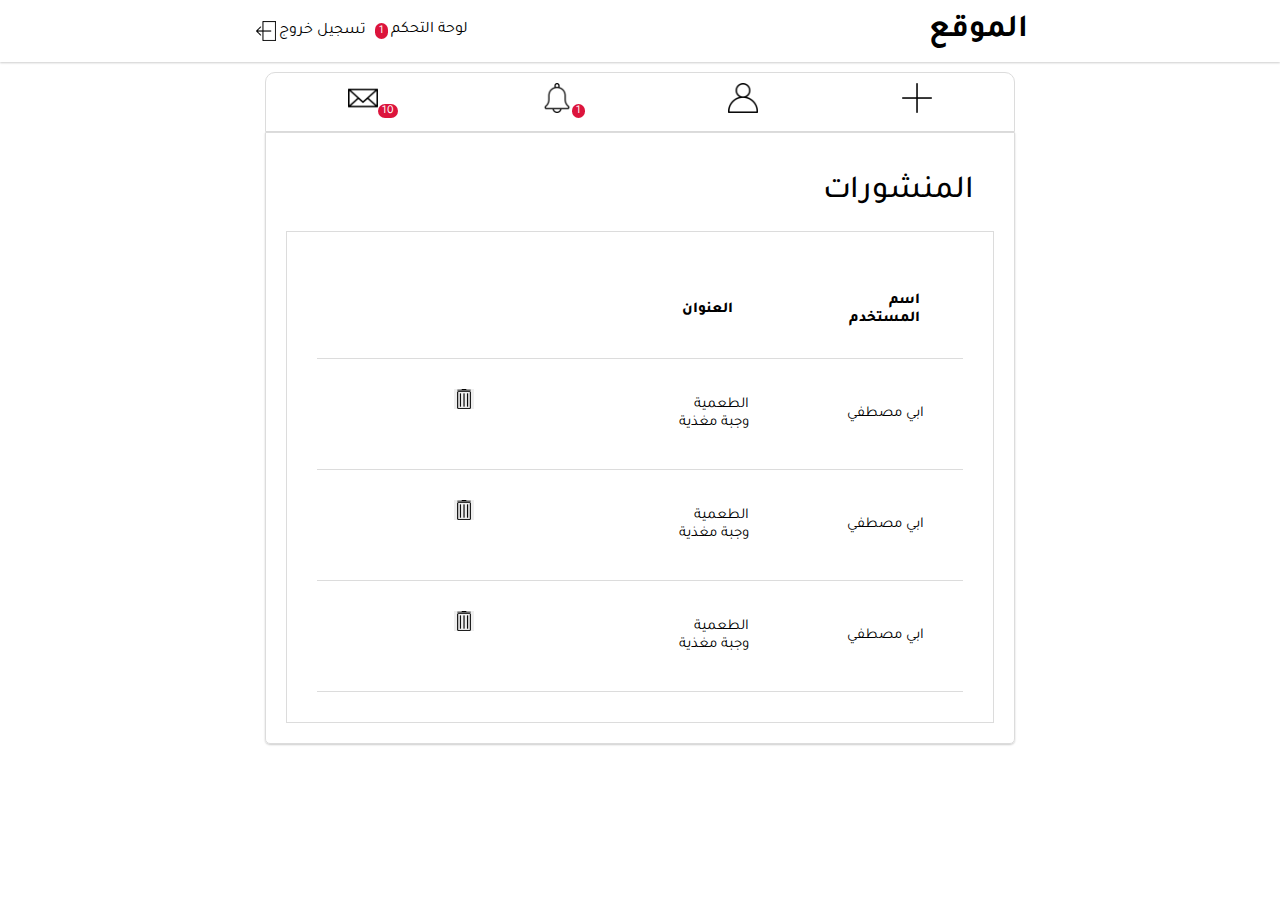
<file: posts.html>
<html lang="en">
  <head>
    <meta charset="UTF-8" />

    <meta name="viewport" content="width=device-width, initial-scale=1.0" />
    <link
      href="https://fonts.googleapis.com/css2?family=Tajawal:wght@300&display=swap"
      rel="stylesheet"
    />
    <link rel="stylesheet" href="./style.css" />
    <title>Za Wardou</title>
  </head>
  <body>
    <!--nav that will be in every page-->
    <nav>
      <div class="navbar">
        <div class="container flex">
          <ul>
            <li>
              <a href="#"
                ><img src="./icons//logout.png" alt="" /> تسجيل خروج</a
              >
            </li>
            <li>
              <a href="adminpanel.html"><span class="badge">1</span>لوحة التحكم </a>
            </li>
          </ul>
          <h1><a href="./index.html">الموقع</a></h1>
        </div>
      </div>
    </nav>
    <div class="container2">
    </div>
    <nav>
      <div class="container2">
        <div class="main-nav">
          <ul>
            <li>
              <a href="./chat.html"
                ><img src="./icons//chat.png" alt="" /><span class="badge"
                  >10</span
                ></a
              >
            </li>
            <li>
              <a href="notifications.html"
                ><img src="./icons//bell.png" alt="" /><span class="badge"
                  >1</span
                ></a
              >
            </li>
            <li>
              <a href="personal.html"><img src="./icons//personal.png" alt="" /></a>
            </li>
            <li>
              <a href="#"><img src="./icons//add.png" alt="" /></a>
            </li>
          </ul>
        </div>
      </div>
    </nav>

    <div class="container2">
        <div class="post">
            <h1>المنشورات</h1>

    <div class="table">
        <div class="row">
            <p><form action="">
                <button class="btn"></button>
            </form></p>
        <p>العنوان </p>
        <p>اسم المستخدم</p>
    </div>
    <div class="row">
        <p><form action="">
            <button class="btn"><img src="/icons//delete.png" alt=""></button>
        </form></p>
        <p> الطعمية وجبة مغذية</p>
        <p> ابي مصطفي</p>
    </div>
    <div class="row">
        <p ><form action="">
            <button class="btn"><img src="/icons//delete.png" alt=""></button>
        </form></p>
        <p> الطعمية وجبة مغذية</p>
        <p> ابي مصطفي</p>
    </div>
    <div class="row">
        <p><form action="">
            <button class="btn"><img src="/icons//delete.png" alt=""></button>
        </form></p>
        <p> الطعمية وجبة مغذية</p>
        <p> ابي مصطفي</p>
    </div>
    </div>

        </div>
      </div>
    </body>
  </html>
  

  </body>
</html>
</file>
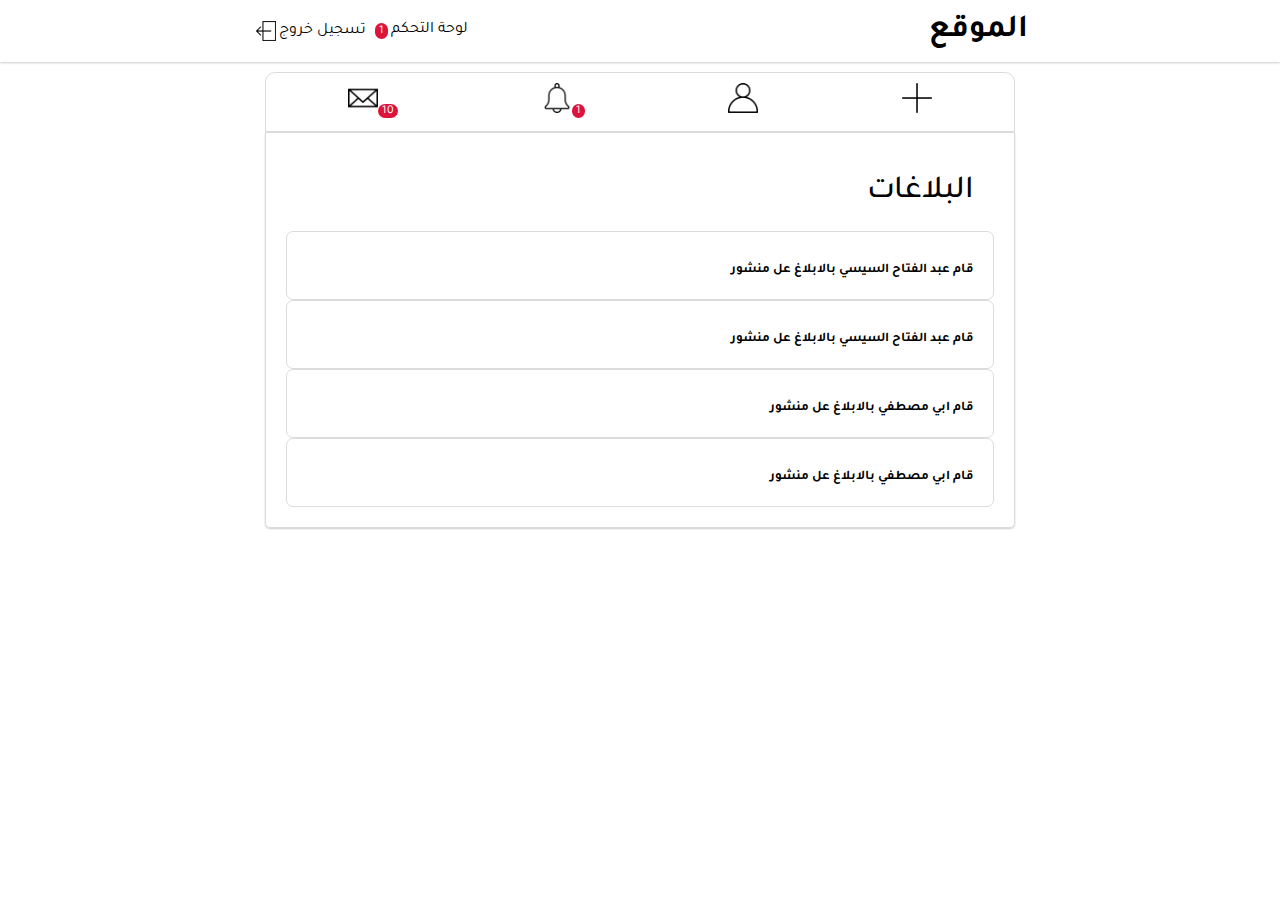
<file: reports.html>
<html lang="en">
  <head>
    <meta charset="UTF-8" />

    <meta name="viewport" content="width=device-width, initial-scale=1.0" />
    <link
      href="https://fonts.googleapis.com/css2?family=Tajawal:wght@300&display=swap"
      rel="stylesheet"
    />
    <link rel="stylesheet" href="./style.css" />
    <title>Za Wardou</title>
  </head>
  <body>
    <!--nav that will be in every page-->
    <nav>
      <div class="navbar">
        <div class="container flex">
          <ul>
            <li>
              <a href="#"
                ><img src="./icons//logout.png" alt="" /> تسجيل خروج</a
              >
            </li>
            <li>
              <a href="adminpanel.html"><span class="badge">1</span>لوحة التحكم </a>
            </li>
          </ul>
          <h1><a href="./index.html">الموقع</a></h1>
        </div>
      </div>
    </nav>
    <div class="container2">
    </div>
    <nav>
      <div class="container2">
        <div class="main-nav">
          <ul>
            <li>
              <a href="./chat.html"
                ><img src="./icons//chat.png" alt="" /><span class="badge"
                  >10</span
                ></a
              >
            </li>
            <li>
              <a href="notifications.html"
                ><img src="./icons//bell.png" alt="" /><span class="badge"
                  >1</span
                ></a
              >
            </li>
            <li>
              <a href="personal.html"><img src="./icons//personal.png" alt="" /></a>
            </li>
            <li>
              <a href="#"><img src="./icons//add.png" alt="" /></a>
            </li>
          </ul>
        </div>
      </div>
    </nav>

    <div class="container2">
        <div class="post">
          <h1>البلاغات</h1>
     <a href="post.html"><div class="card">
            <h5>قام  <span>عبد الفتاح السيسي</span> بالابلاغ عل منشور</h5>
        </div></a>
        <a href="post.html"><div class="card">
            <h5>قام  <span>عبد الفتاح السيسي</span> بالابلاغ عل منشور</h5>
        </div></a>
        <a href=""><div class="card">
            <h5>قام  <span>  ابي مصطفي</span> بالابلاغ عل منشور</h5>
        </div></a>
        <a href=""><div class="card">
            <h5>قام  <span>  ابي مصطفي</span> بالابلاغ عل منشور</h5>
        </div></a>
        </div>
      </div>
    </body>
  </html>
  

  </body>
</html>
</file>
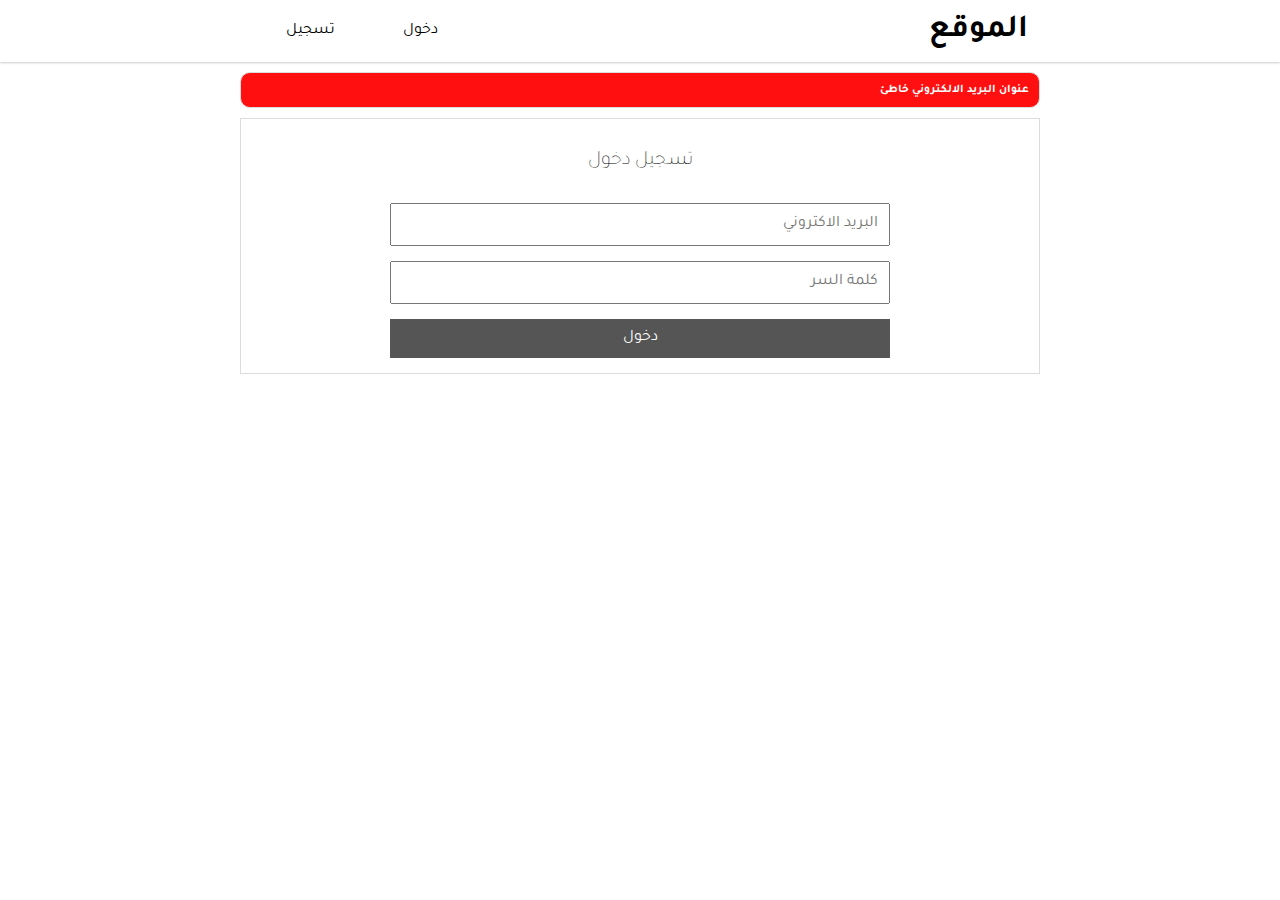
<file: signin.html>
<html lang="en">
  <head>
    <meta charset="UTF-8" />

    <meta name="viewport" content="width=device-width, initial-scale=1.0" />
    <link
      href="https://fonts.googleapis.com/css2?family=Tajawal:wght@300&display=swap"
      rel="stylesheet"
    />
    <link rel="stylesheet" href="./style.css" />
    <title>Za Wardou</title>
  </head>
  <body>
    <!--nav that will be in every page-->
    <nav>
      <div class="navbar">
        <div class="container flex">
          <ul>
            <li>
              <a href="signup.html"> تسجيل </a>
            </li>
            <li>
              <a href="signin.html">دخول </a>
            </li>
          </ul>
          <h1><a href="index.html">الموقع</a></h1>
        </div>
      </div>
    </nav>

    <!--
      page starts from here
    -->
    <div class="container">
      <div class="error_message">
        <h3>عنوان البريد الالكتروني خاطئ</h3>
      </div>
    </div>

    <div class="container">
      <div class="auth">
        <div class="form">
          <h2>تسجيل دخول</h2>
          <form action="" method="post">
            <input
              type="text"
              name="title"
              id="title"
              placeholder="البريد الاكتروني"
            />
            <input
              type="password"
              name="password"
              id="password"
              placeholder="كلمة السر"
            />
            <input type="submit" value="دخول" />
          </form>
        </div>
      </div>
    </div>
    <div style="margin: 100px"></div>
  </body>
</html>
</file>
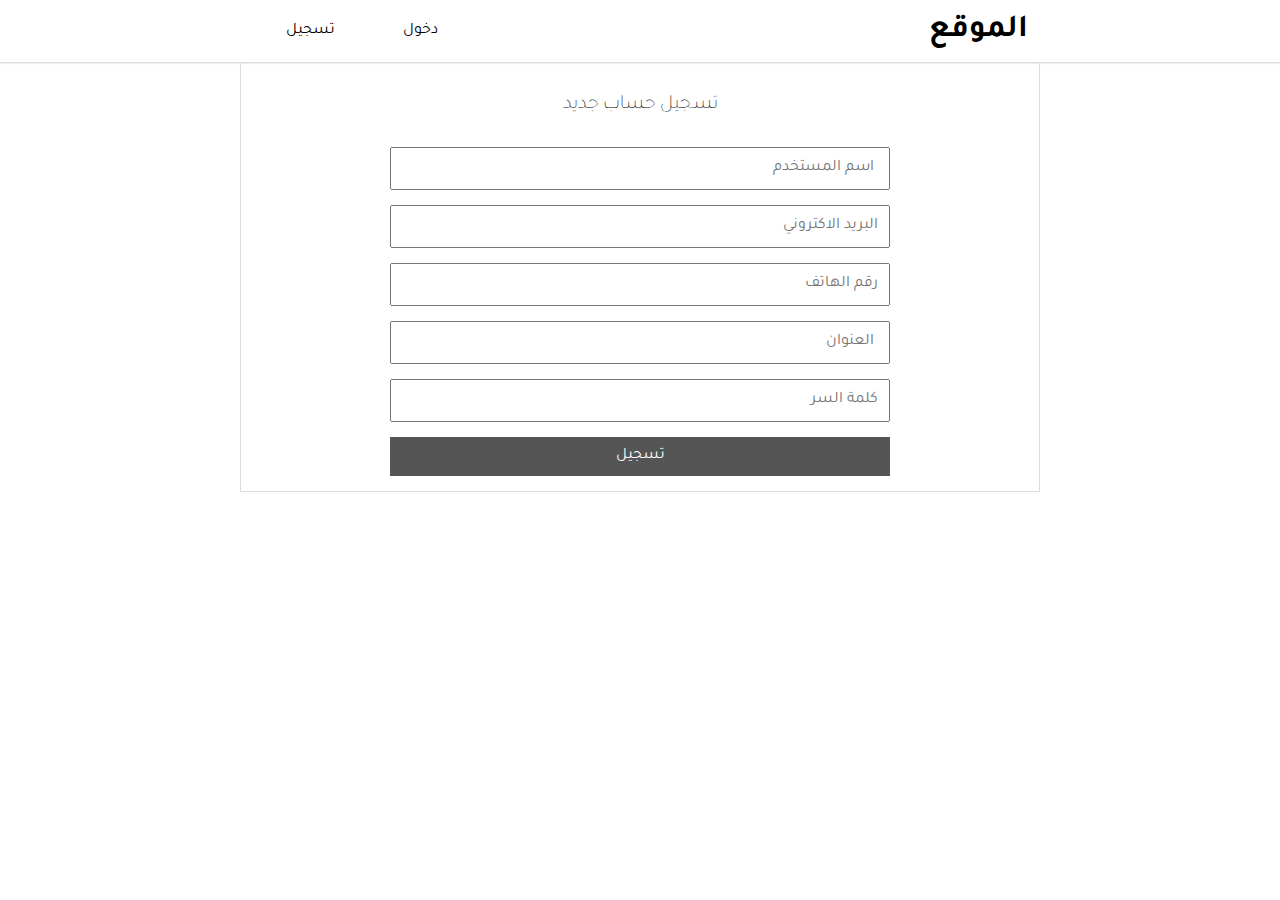
<file: signup.html>
<html lang="en">
  <head>
    <meta charset="UTF-8" />

    <meta name="viewport" content="width=device-width, initial-scale=1.0" />
    <link
      href="https://fonts.googleapis.com/css2?family=Tajawal:wght@300&display=swap"
      rel="stylesheet"
    />
    <link rel="stylesheet" href="./style.css" />
    <title>Za Wardou</title>
  </head>
  <body>
    <!--nav that will be in every page-->
    <nav>
      <div class="navbar">
        <div class="container flex">
          <ul>
            <li>
              <a href="signup.html"> تسجيل </a>
            </li>
            <li>
              <a href="signin.html">دخول </a>
            </li>
          </ul>
          <h1><a href="index.html">الموقع</a></h1>
        </div>
      </div>
    </nav>

    <!--
      page starts from here
    -->
    <div class="container">
      <div class="auth">
        <div class="form">
          <h2>تسجيل حساب جديد</h2>

          <form action="" method="post">
            <input
              type="text"
              name="name"
              id="name"
              placeholder="اسم المستخدم "
            />

            <input
              type="text"
              name="email"
              id="email"
              placeholder="البريد الاكتروني"
            />

            <input
              type="text"
              name="phone"
              id="phone"
              placeholder=" رقم الهاتف"
            />
            <input
              type="text"
              name="address"
              id="address"
              placeholder=" العنوان "
            />
            <input
              type="password"
              name="password"
              id="password"
              placeholder="كلمة السر"
            />
            <input type="submit" value="تسجيل" />
          </form>
        </div>
      </div>
    </div>
    <div style="margin: 100px"></div>
  </body>
</html>
</file>
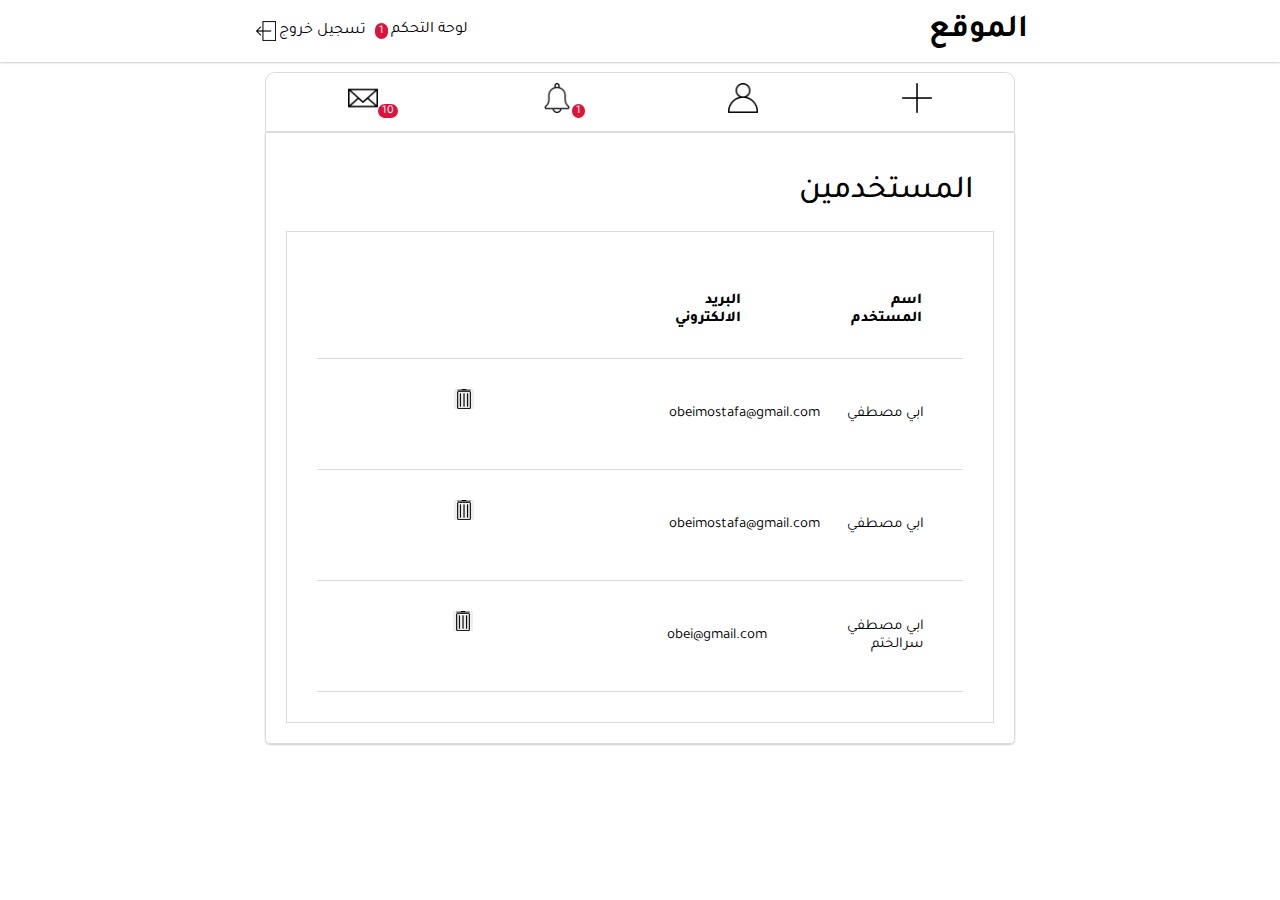
<file: users.html>
<html lang="en">
  <head>
    <meta charset="UTF-8" />

    <meta name="viewport" content="width=device-width, initial-scale=1.0" />
    <link
      href="https://fonts.googleapis.com/css2?family=Tajawal:wght@300&display=swap"
      rel="stylesheet"
    />
    <link rel="stylesheet" href="./style.css" />
    <title>Za Wardou</title>
  </head>
  <body>
    <!--nav that will be in every page-->
    <nav>
      <div class="navbar">
        <div class="container flex">
          <ul>
            <li>
              <a href="#"
                ><img src="./icons//logout.png" alt="" /> تسجيل خروج</a
              >
            </li>
            <li>
              <a href="adminpanel.html"><span class="badge">1</span>لوحة التحكم </a>
            </li>
          </ul>
          <h1><a href="./index.html">الموقع</a></h1>
        </div>
      </div>
    </nav>
    <div class="container2">
    </div>
    <nav>
      <div class="container2">
        <div class="main-nav">
          <ul>
            <li>
              <a href="./chat.html"
                ><img src="./icons//chat.png" alt="" /><span class="badge"
                  >10</span
                ></a
              >
            </li>
            <li>
              <a href="notifications.html"
                ><img src="./icons//bell.png" alt="" /><span class="badge"
                  >1</span
                ></a
              >
            </li>
            <li>
              <a href="personal.html"><img src="./icons//personal.png" alt="" /></a>
            </li>
            <li>
              <a href="#"><img src="./icons//add.png" alt="" /></a>
            </li>
          </ul>
        </div>
      </div>
    </nav>

    <div class="container2">
        <div class="post">
            <h1>المستخدمين</h1>

    <div class="table">
        <div class="row">
            <p><form action="">
                <button class="btn"></button>
            </form></p>
        <p>البريد الالكتروني</p>
        <p>اسم المستخدم</p>
    </div>
    <div class="row">
        <p><form action="">
            <button class="btn"><img src="/icons//delete.png" alt=""></button>
        </form></p>
        <p>obeimostafa@gmail.com</p>
        <p> ابي مصطفي</p>
    </div>
    <div class="row">
        <p ><form action="">
            <button class="btn"><img src="/icons//delete.png" alt=""></button>
        </form></p>
        <p>obeimostafa@gmail.com</p>
        <p>ابي مصطفي</p>
    </div>
    <div class="row">
        <p><form action="">
            <button class="btn"><img src="/icons//delete.png" alt=""></button>
        </form></p>
        <p> obei@gmail.com</p>
        <p> ابي مصطفي سرالختم</p>
    </div>
    </div>

        </div>
      </div>
    </body>
  </html>
  

  </body>
</html>
</file>
<file: style.css>
:root {
  --text-color: black;
  --border-color: #dcdcdc;
  --success-color: #4bb543;
  --error-color: #ff0f0f;
  --badge-color: crimson;
  --delete-color: #d11a2a;
  --btngrey-color: #555555;
}

* {
  margin: 0;
  padding: 0;
  text-decoration: none;
  list-style: none;
  box-sizing: border-box;
  color: var(--text-color);
  font-family: "Tajawal", sans-serif;
}
img {
  width: 20px;
}

.btn {
  border: none;
  cursor: pointer;
}
.btn:hover {
  transition: 0.3s;
  transform: translateY(-4px);
}
.flex ul img {
  width: 20px;
  height: 20px;
}

.container {
  max-width: 800px;
  margin: 0 auto;
}
.container2 {
  max-width: 750px;
  margin: 0 auto;
}
.navbar {
  box-shadow: 0 1px 2px rgba(0, 0, 0, 0.2);
}
.navbar h1 {
  font-weight: 700;
}
.flex {
  display: flex;
  justify-content: space-between;
  align-items: center;
  padding: 12px;
}

.flex ul {
  display: flex;
  flex-basis: 220px;
  justify-content: space-around;
}
.flex ul li a {
  display: flex;
  align-items: center;
  gap: 3px;
}
.flex ul li:hover {
  transition: 0.3s;
  transform: translateY(-4px);
}
.main-nav img {
  width: 30px;
}
.main-nav {
  margin-top: 10px;
  border-top-left-radius: 10px;
  border-top-right-radius: 10px;
  padding: 10px;
  border: solid 1px var(--border-color);
}
.main-nav ul {
  display: flex;
  flex-basis: 0px;
  justify-content: space-around;
  flex-wrap: wrap;
}
.main-nav ul li:hover {
  transition: 0.3s;
  transform: translateY(-4px);
}
.posts {
  display: flex;
  flex-direction: column;
  text-align: right;
  border: solid 1px var(--border-color);
  margin-top: 10px;
  box-shadow: 0 1px 2px rgba(0, 0, 0, 0.2);
}
.post {
  display: flex;
  flex-direction: column;
  text-align: right;
  border: solid 1px var(--border-color);
  box-shadow: 0 1px 2px rgba(0, 0, 0, 0.2);
  padding: 20px;
  justify-content: center;
  border-bottom-left-radius: 10px;
  border-bottom-right-radius: 10px;
}
.post h1 {
  margin: 20px;
  font-weight: 500;
}
.post h5 {
  margin-top: 10px;
}
.post li img {
  width: 16px;
  background-color: white;
  margin: 0;
}
.post button {
  border: none;
  cursor: pointer;
}
.post li {
  width: 20px;
}
.post li:hover {
  transition: 0.3s;
  transform: translateY(-4px);
}
.post h2 {
  display: flex;
  align-items: center;
  font-size: 15px;
  margin: 0;
  justify-content: space-between;
  margin: 10px;
}
.post h3 {
  margin: 20px;
  font-size: 25px;
}
.post li {
  display: inline-block;
  margin: 3px 6px;
  height: 20px;
}
.post h4 {
  text-align: center;
  color: var(--border-color);
  font-weight: bold;
  margin-top: 10px;
  margin-bottom: 70px;
}
.post form {
  display: flex;
  flex-basis: 2px;
  gap: 10px;
  margin-bottom: 30px;
}

.post input {
  border-radius: 4px;
  width: 100%;
}
.post input[type="submit"] {
  width: 20%;
  padding: 3px 20px;
  color: white;
  background-color: var(--btngrey-color);
  outline: none;
  text-align: center;
  border: none;
  cursor: pointer;
}
.post input[type="text"] {
  width: 80%;
  outline: none;
  margin-left: 30px;
  border: 1px solid gray;
}

.comment {
  border: solid 1px var(--border-color);
  border-radius: 5px;
}
.comment li:hover {
  transition: 0.3s;
  transform: translateY(-4px);
}
.comment img {
  width: 100%;
}
.comment p {
  margin: 0;
  display: block;
}
.comment h2 {
  font-size: 17px;
  font-weight: 600;
}
.comment form {
  display: inline;
  margin-top: 3px;
}
.comment li {
  display: inline-block;
  margin: 3px 6px;
  height: 20px;
}
.comment li {
  width: 20px;
}
.comment li img {
  width: 16px;
}

.comment h2 {
  display: flex;
  align-items: center;
  margin: 0;
  gap: 100px;
  justify-content: space-between;
  flex-basis: 500px;
  margin: 10px;
}
.comment p,
h2 {
  margin: 10px;
}
.comment button {
  border: none;
  background-color: white;
  cursor: pointer;
  width: 20px;
}
.posts {
  margin: 0;
}
.posts img {
  width: 30px;
}
body > div:nth-child(4) > div:nth-child(1) {
  border-bottom-left-radius: 5px;
  border-bottom-right-radius: 5px;
}
.posts ul {
  display: flex;
  justify-content: space-around;
}
.posts h2 {
  border-bottom: solid 1px var(--border-color);
  font-size: medium;
  padding: 10px;
  font-weight: 900;
}
.posts h2 span {
  font-size: 13px;
  color: var(--border-color);
}
.posts ul {
  border-bottom: solid 1px var(--border-color);
  padding: 10px;
}
.posts div {
  border-bottom: solid 1px var(--border-color);
  padding: 10px;
}
.posts div h3 {
  font-weight: 500;
  margin: 10px 0;
}
.posts ul input {
  background-color: white;
  border: none;
  cursor: pointer;
}
.posts input[type="submit"] {
  background-color: white;
  color: black;
}
.posts ul li:hover {
  transition: 0.3s;
  transform: translateY(-4px);
}
.posts p {
  max-height: 200px;
  overflow: hidden;
}
.badge {
  color: white;
  background-color: var(--badge-color);
  padding: 1px 4px;
  font-size: 12px;
  border-radius: 444px;
}
.success_message {
  font-size: 10px;
  text-align: right;
  border-radius: 10px;
  padding: 10px;
  border: solid 1px var(--border-color);
  margin: 10px 0;
  background-color: var(--success-color);
}
.success_message h3 {
  color: white;
}

.error_message {
  font-size: 10px;
  text-align: right;
  border-radius: 10px;
  padding: 10px;
  border: solid 1px var(--border-color);
  margin: 10px 0;
  background-color: var(--error-color);
  color: white;
}
.error_message h3 {
  color: white;
}
.card {
  display: flex;
  justify-content: flex-end;
  align-items: center;
  gap: 80px;
  padding: 20px;
  border-radius: 7px;
  overflow: hidden;
  border: var(--border-color) solid 1px;
}
.card:hover {
  transition: 0.3s;
  transform: translateY(-2px);
  background-color: var(--border-color);
}
.card img {
  width: 80px;
}
.card h1 {
  font-weight: 100;
  font-size: 25px;
  display: inline;
}

.table {
  border: 1px solid var(--border-color);
  padding: 30px;
}
.table .row p {
  display: inline-block;
  font-size: 15px;
  margin: 20px;
  max-width: 80px;
}
.table .row {
  border-bottom: solid 1px var(--border-color);
  display: flex;
  justify-content: space-around;
  padding: 10px;
  gap: 40px;
  align-items: center;
}

.table .row form {
  display: inline-block;
}
.table .row form button {
  display: inline-block;
  font-size: 15px;
  margin: 20px;
}
.grid {
  display: grid;
  grid-template-columns: 1fr 2fr;
  grid-column-gap: 20px;
}
.users {
  border: solid 1px var(--border-color);
  padding: 20px;
  max-height: 400;
  overflow-y: scroll;
}
.users p {
  border-bottom: solid 1px var(--border-color);
  font-size: 14px;
  margin-bottom: 10px;
  padding: 10px;
}
.chatbox {
  min-height: 500;
  border: 1px solid var(--border-color);
  padding: 10px;
  float: right;
}
.chatbox .messages h4 {
  font-weight: 500;
  color: black;
}
.chatbox .messages {
  height: 350px;
  max-height: 350px;
  border: 1px solid var(--border-color);
  margin-bottom: 20px;
  display: flex;
  flex-direction: column;
  overflow-y: scroll;
}
.chatbox .messages .my_message {
  align-self: flex-end;
  background-color: var(--border-color);
  min-width: 150px;
  margin: 20px 40px;
  padding: 7px;
  text-align: right;
  border-top-left-radius: 10px;
  border-bottom-left-radius: 10px;
  border-bottom-right-radius: 10px;
}
.chatbox .messages .his_message {
  align-self: flex-start;
  background-color: white;
  border: 1px solid var(--border-color);
  min-width: 150px;
  padding: 7px;
  margin: 20px 40px;
  text-align: right;
  border-top-right-radius: 10px;
  border-bottom-left-radius: 10px;
  border-bottom-right-radius: 10px;
}
.chatbox h3 {
  font-size: 15px;
  border: 1px solid var(--border-color);
  padding: 10px;
  margin: 0;
}
.info {
  border: 1px solid var(--border-color);
  padding: 20px;
  max-height: 200px;
  font-weight: 400;
}
.info h1 {
  font-size: 20px;
  font-weight: 800;
}
.info p {
  font-size: 13px;
}
.form input,
textarea {
  display: block;
  margin: 15px auto;
  width: 500px;
  outline: none;
  text-align: right;
  font-size: 16px;
}
.form input {
  padding: 10px;
}
.form input[type="submit"] {
  text-align: center;
  background-color: var(--btngrey-color);
  border: none;
  color: white;

  cursor: pointer;
}
.form textarea {
  min-height: 300px;
  padding: 20px;
  resize: none;
}
.form h2 {
  text-align: center;
  font-size: 20px;
  font-weight: 200;
  margin: 30px;
}
.form {
  border: 1px solid var(--border-color);
}
body > div:nth-child(4) > div > div > div:nth-child(1) > p:nth-child(5) {
  font-weight: 800;
}
body > div:nth-child(4) > div > div > div:nth-child(1) > p:nth-child(4) {
  font-weight: 800;
}
body > div:nth-child(4) > div > div > div.info > p:nth-child(4) {
  font-weight: 400;
}
</file>
